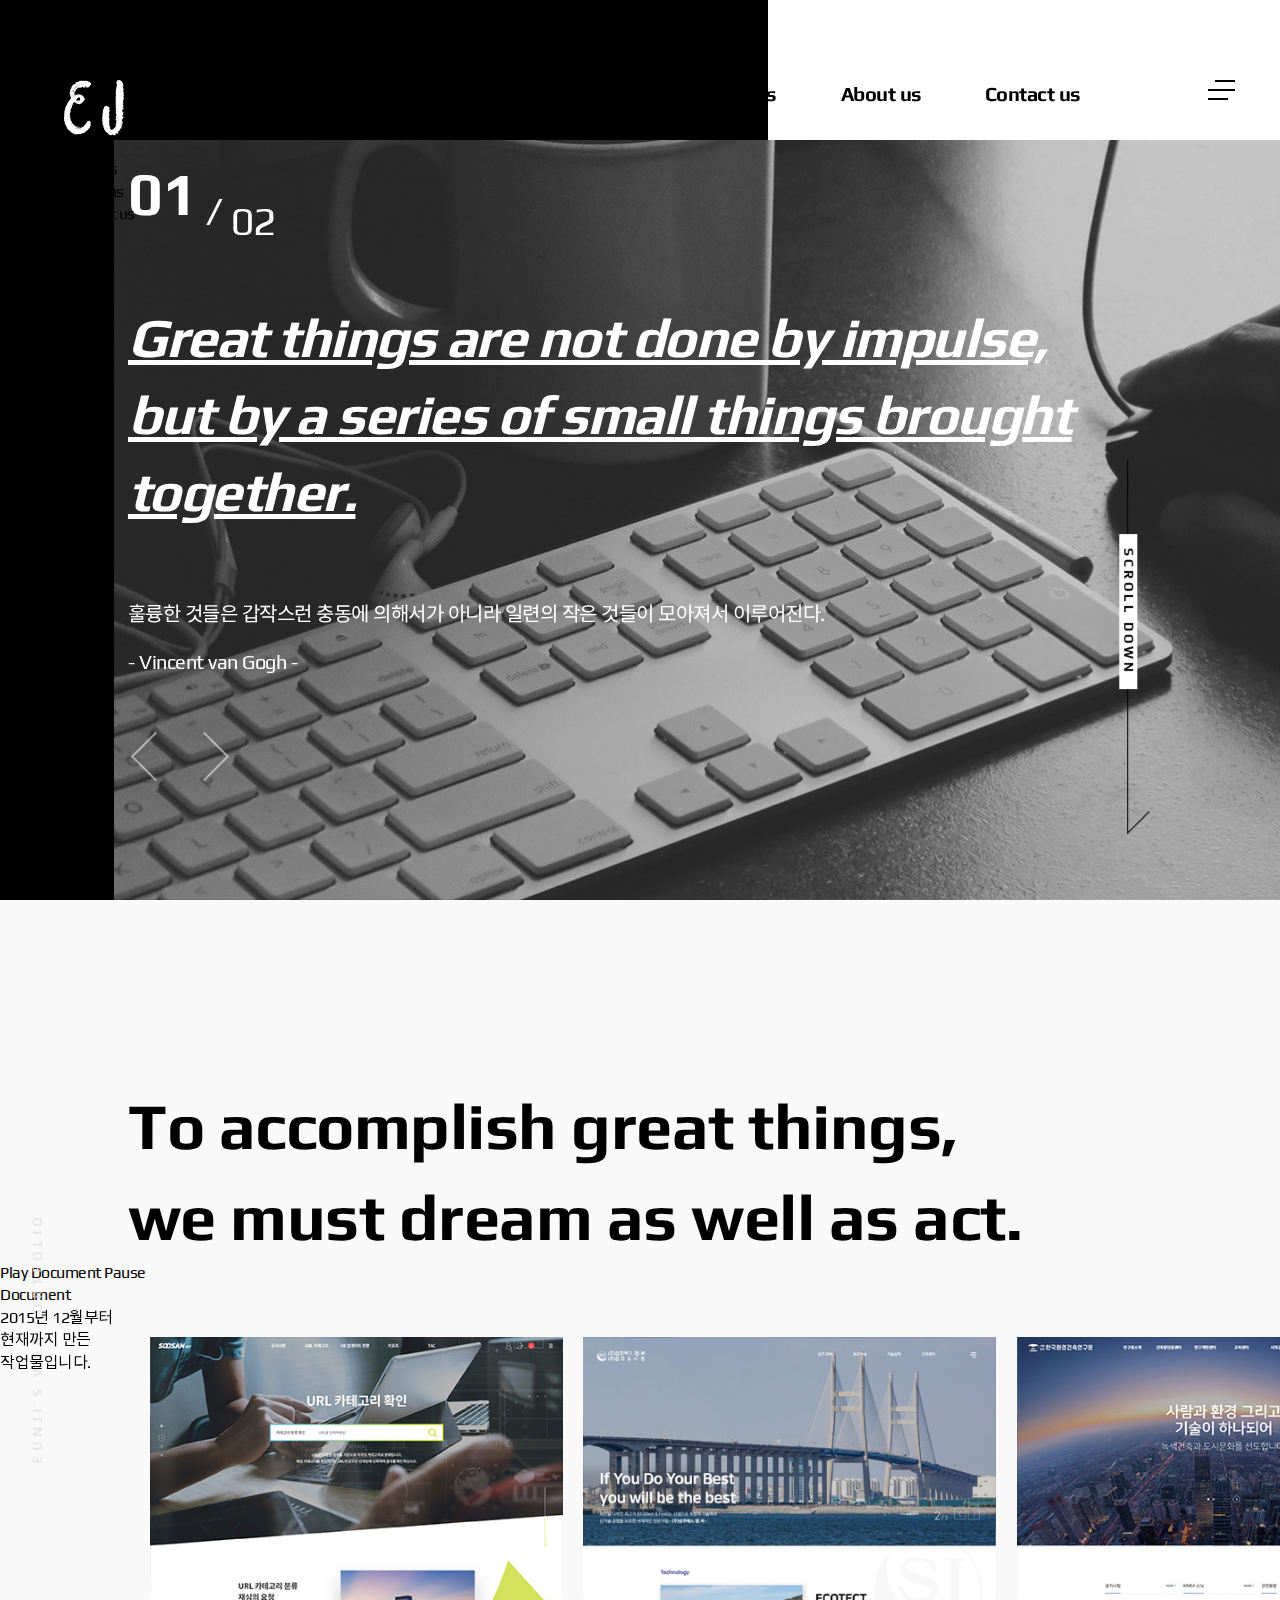
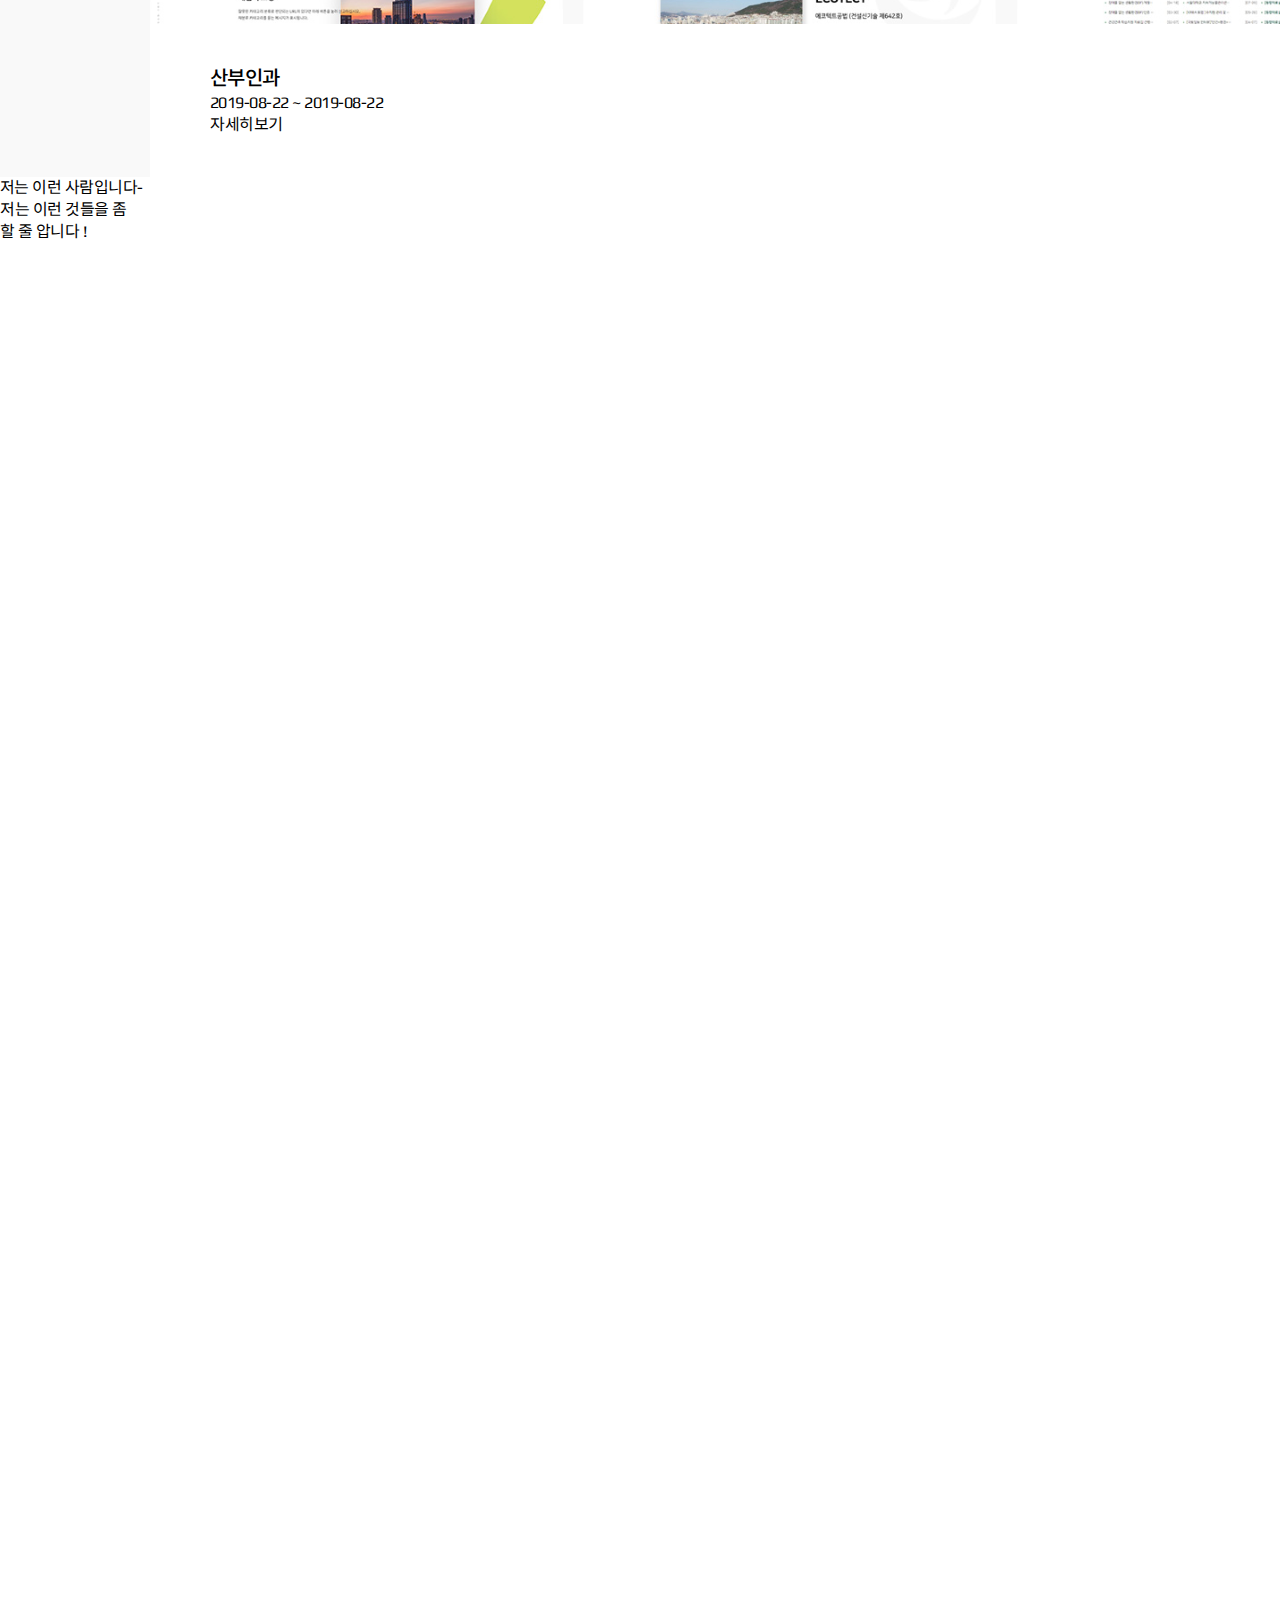
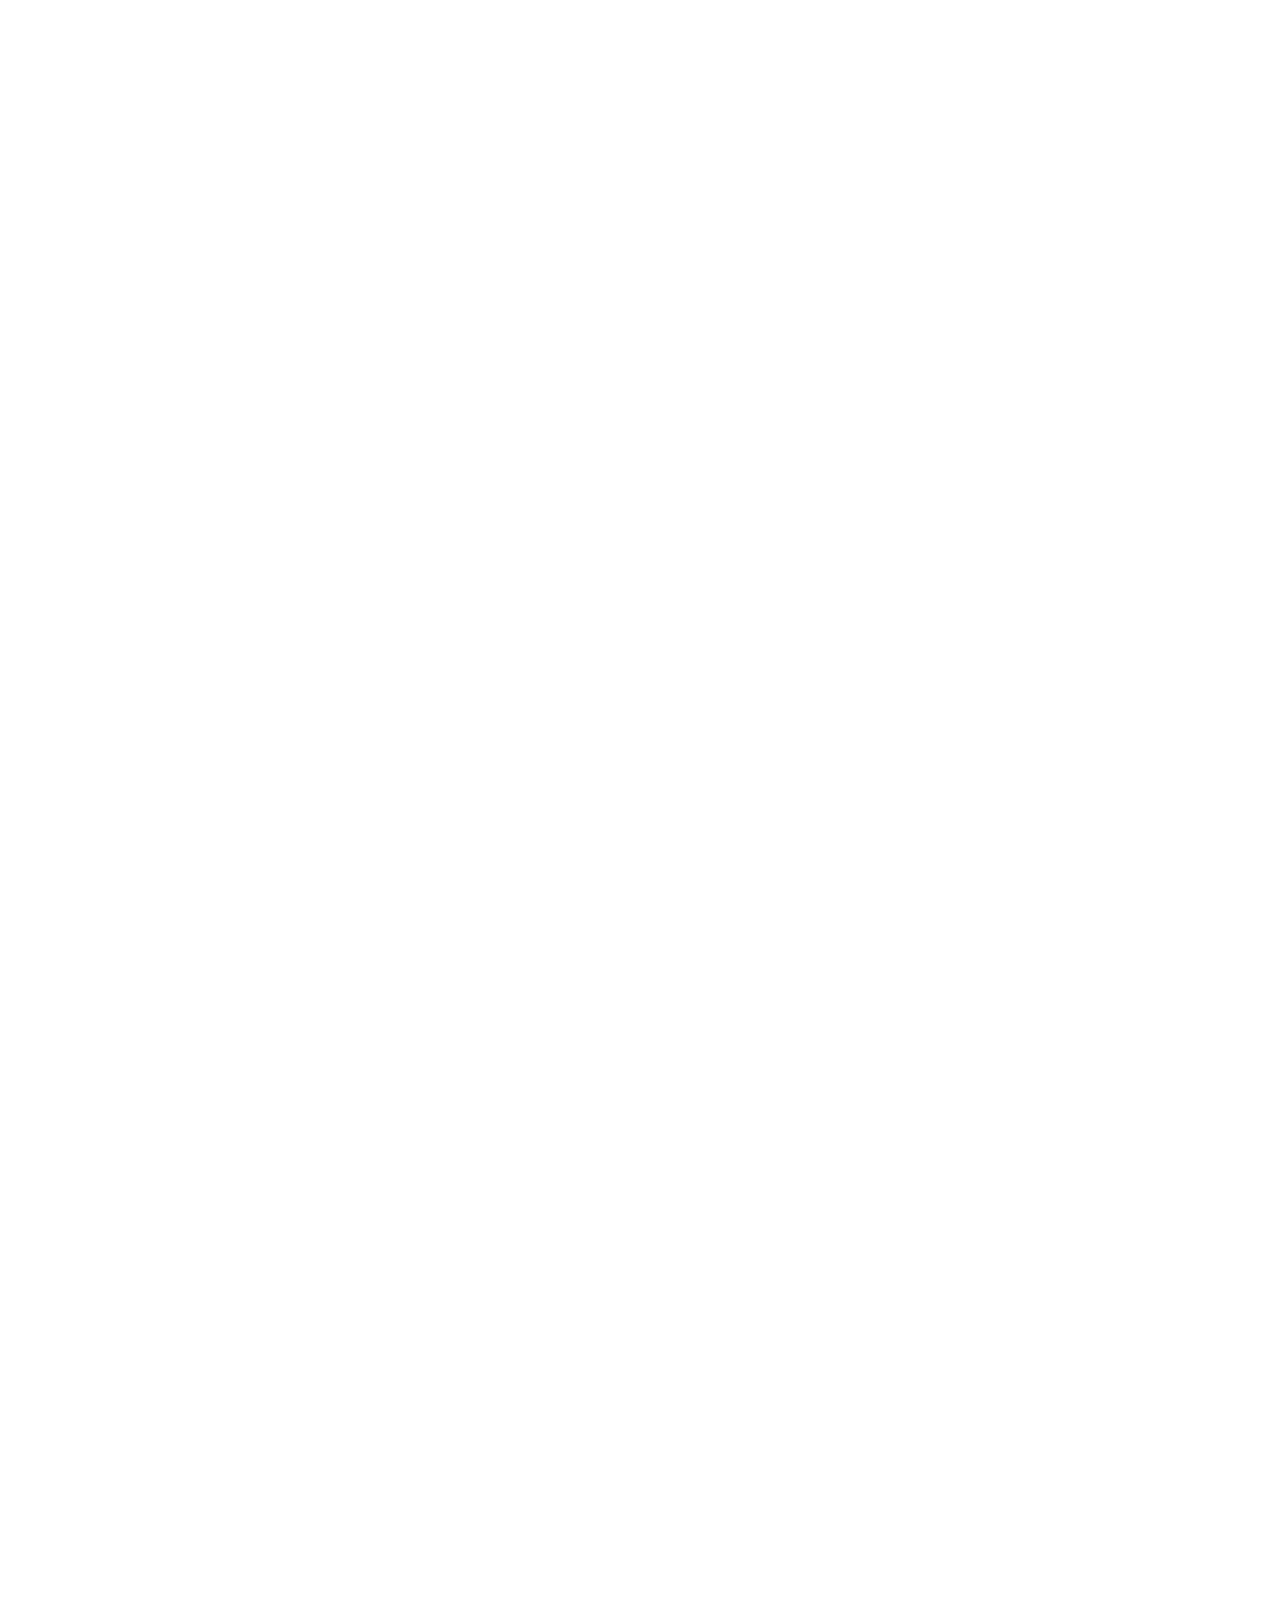
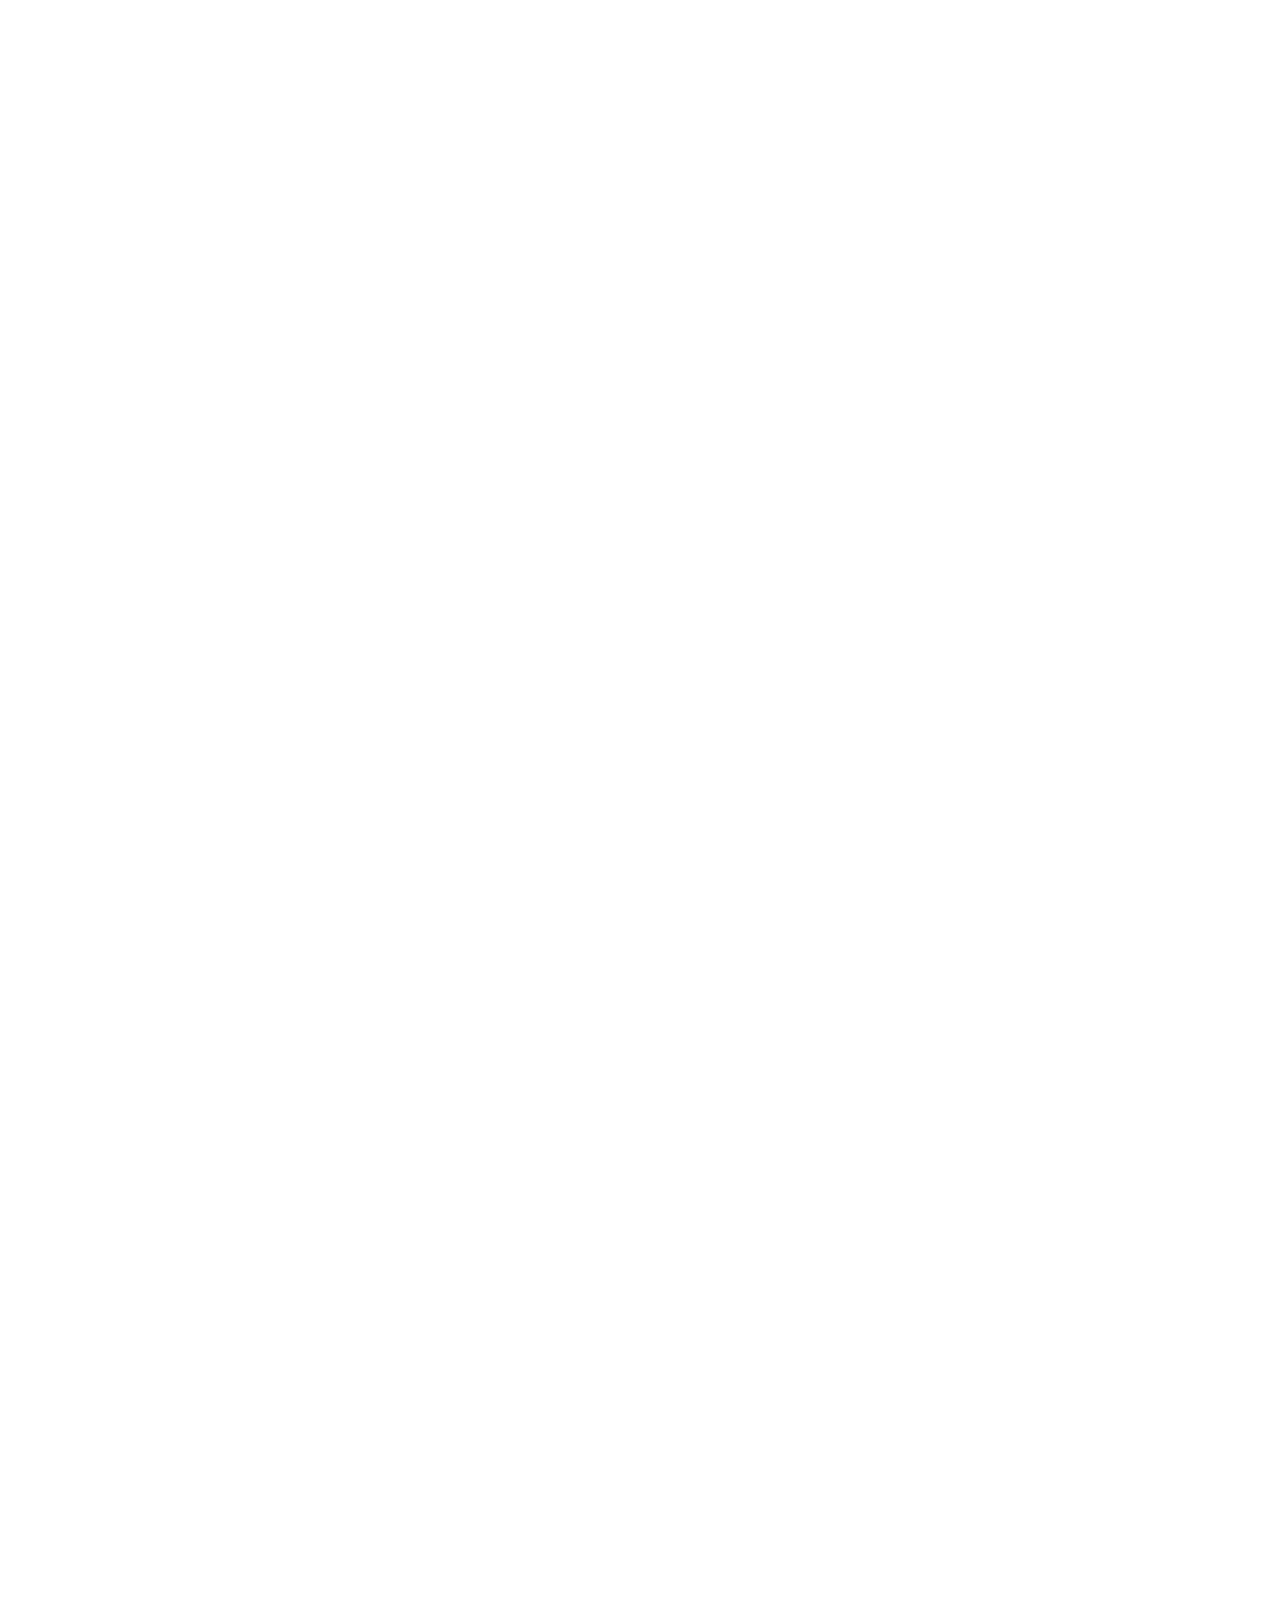
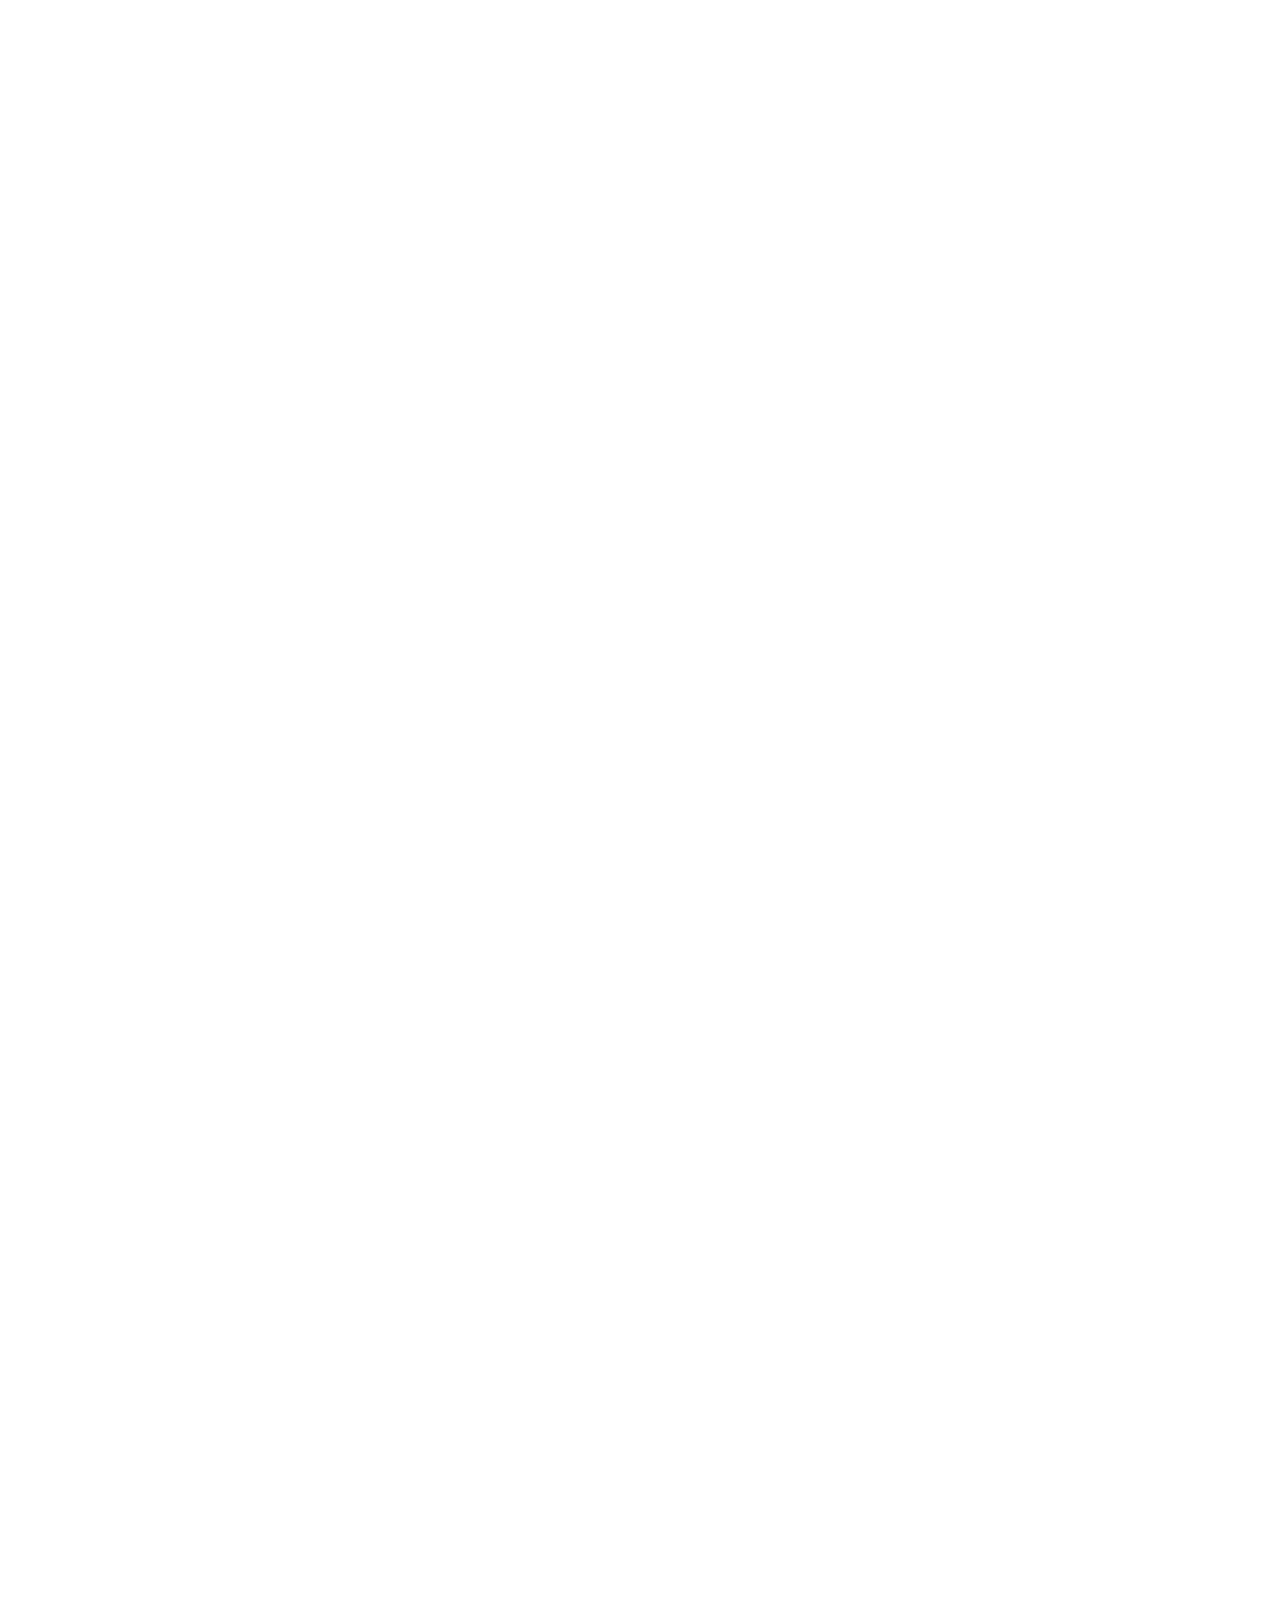
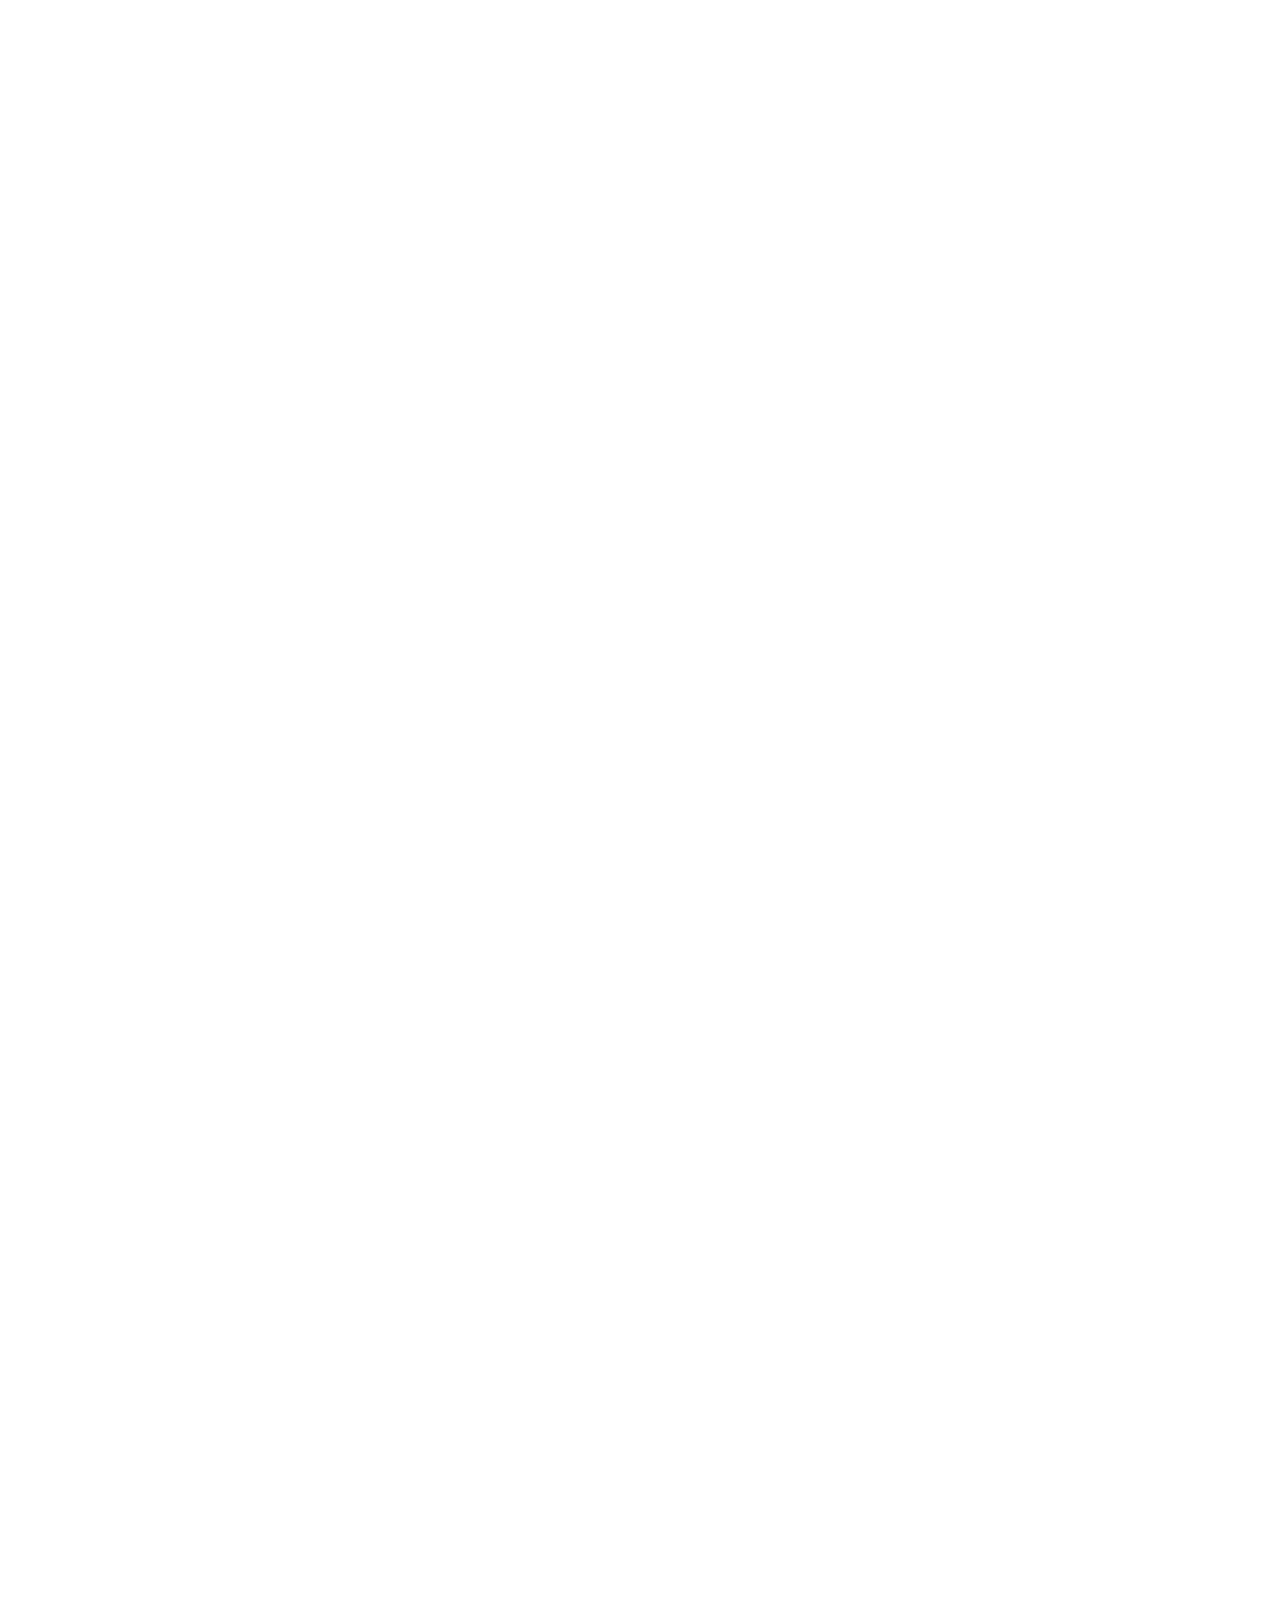
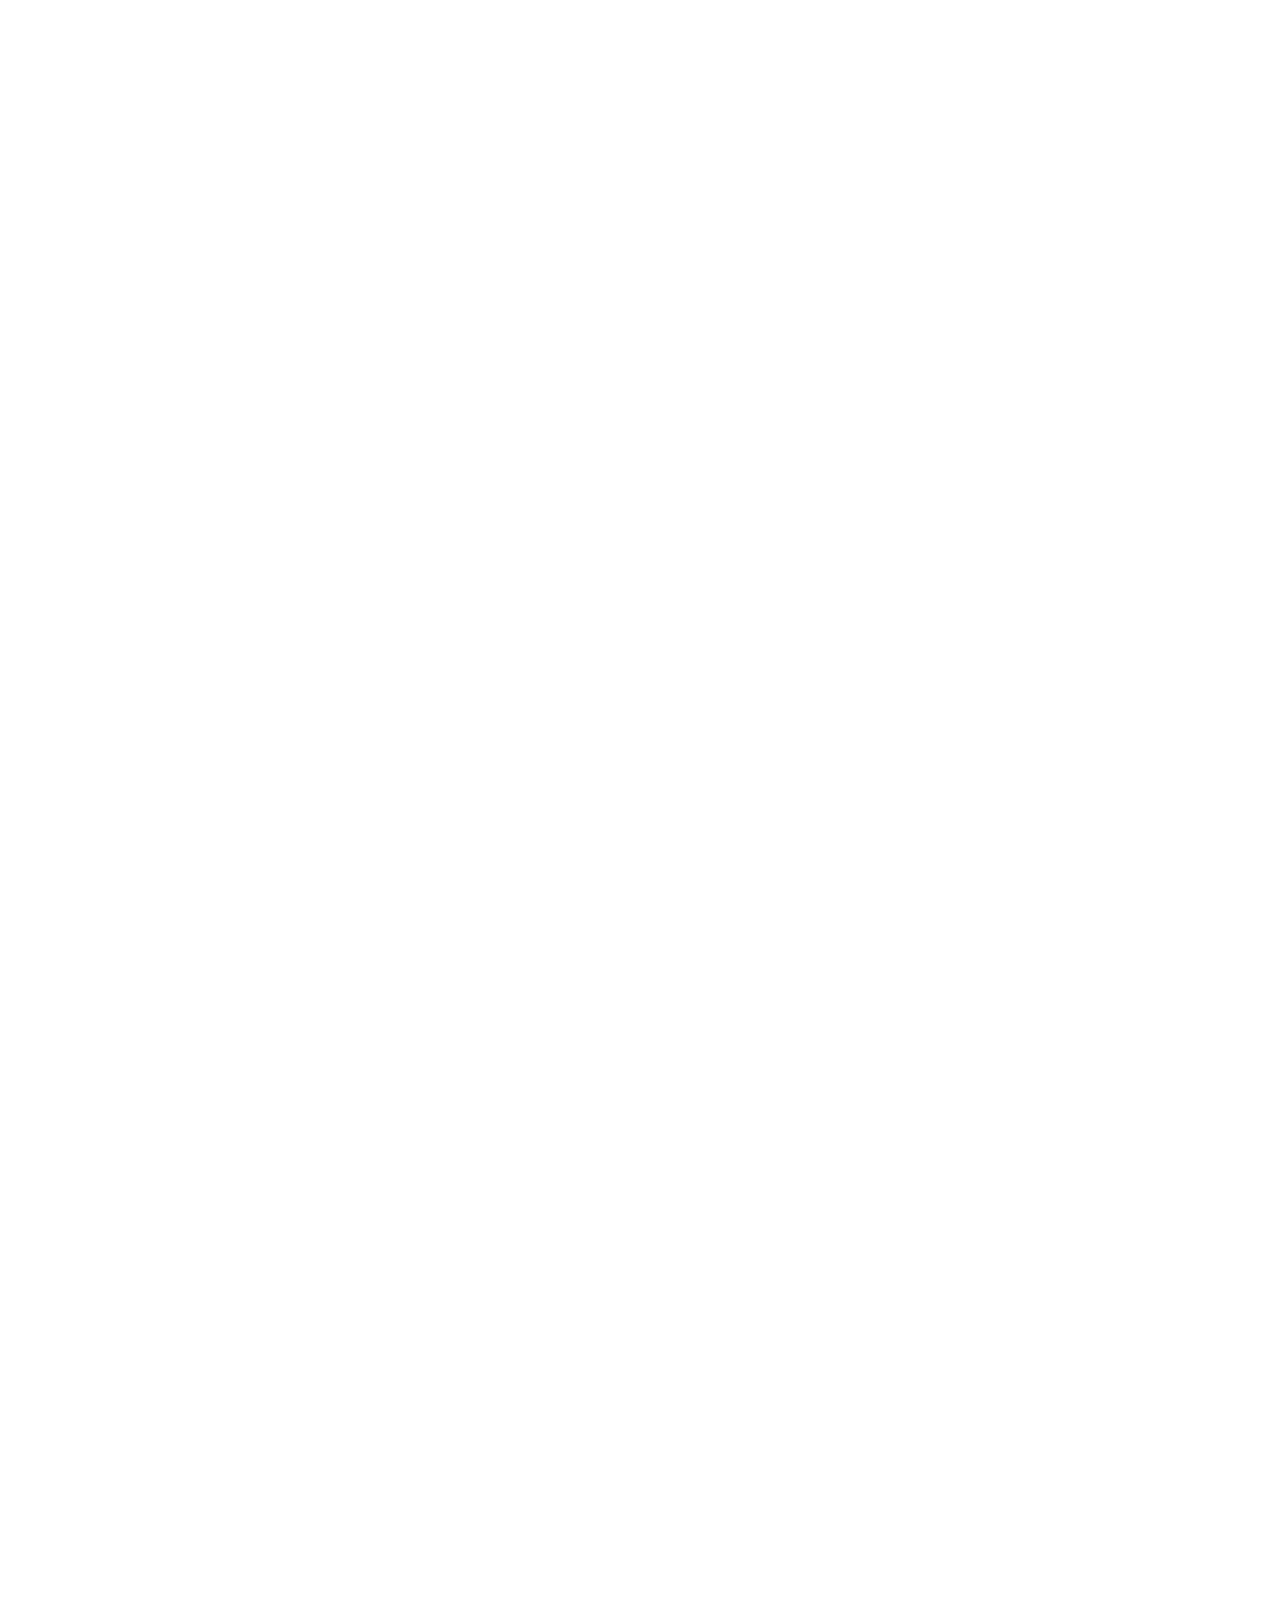
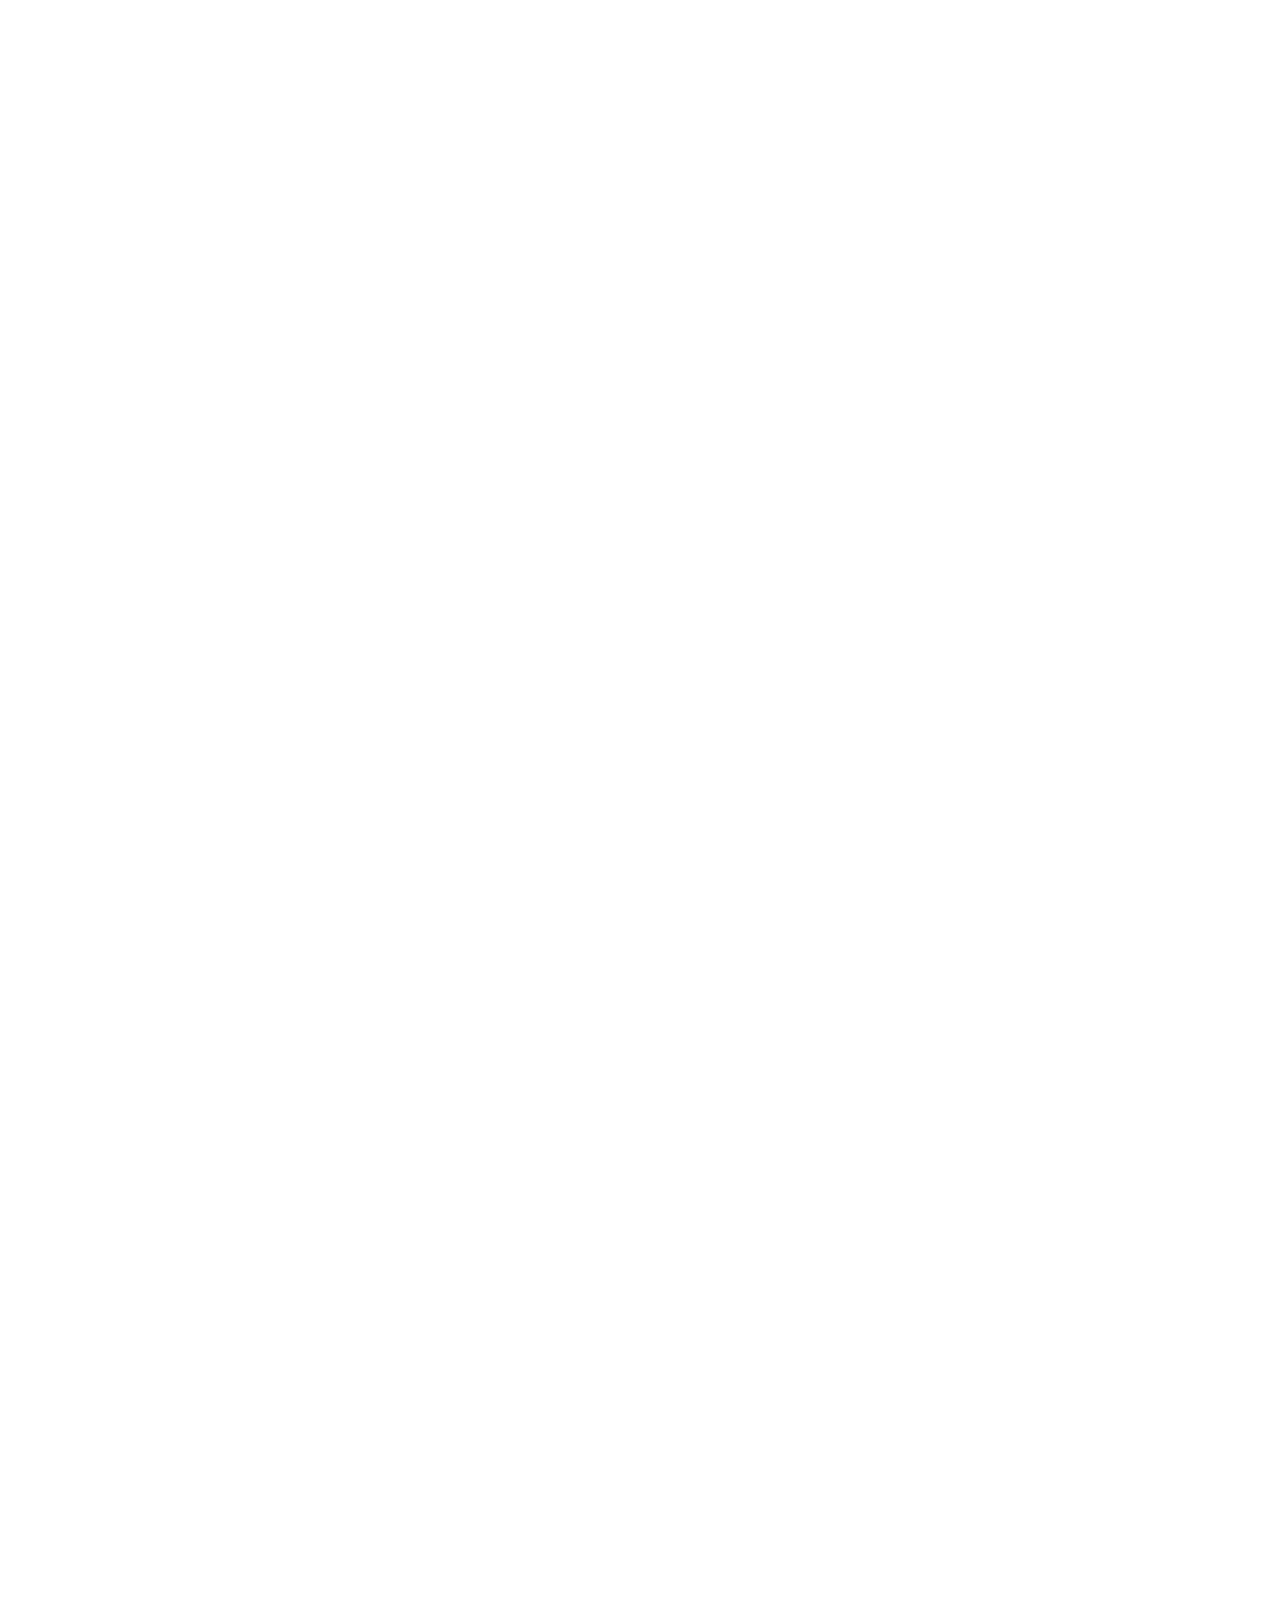
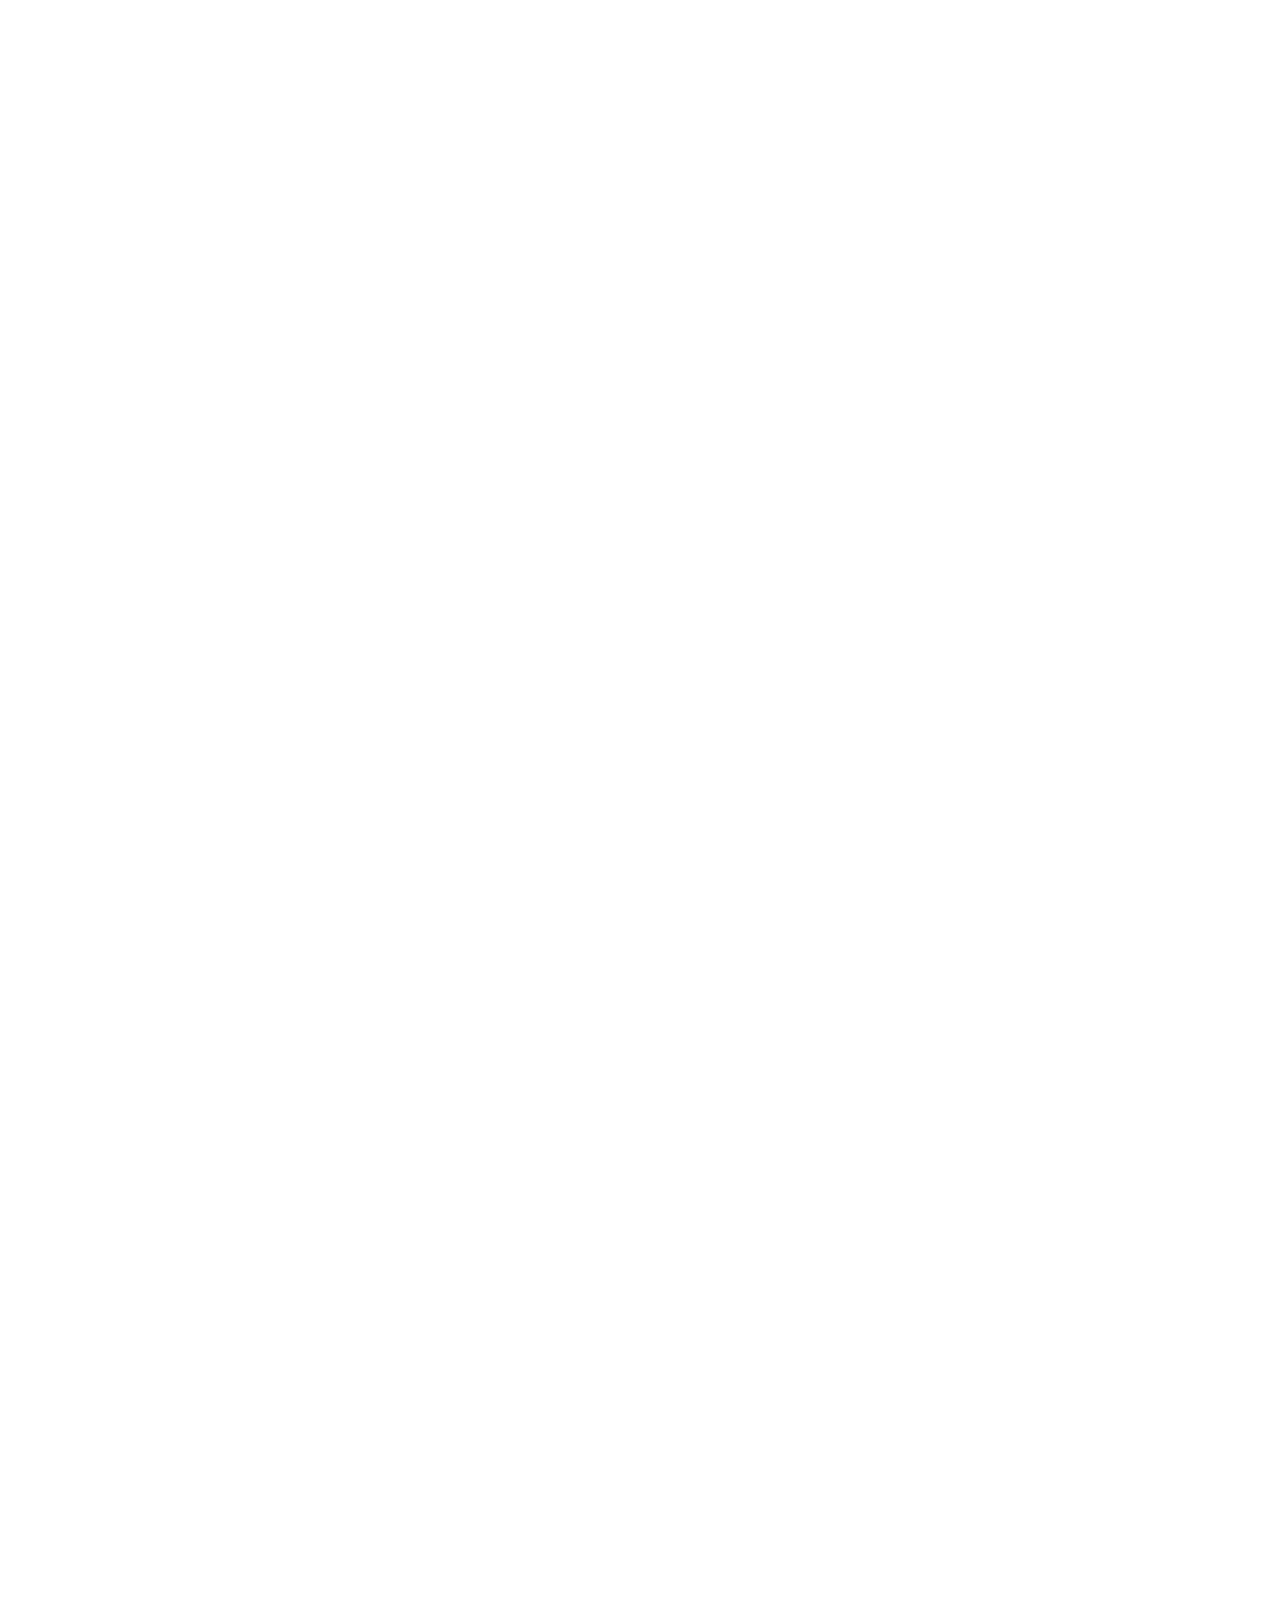
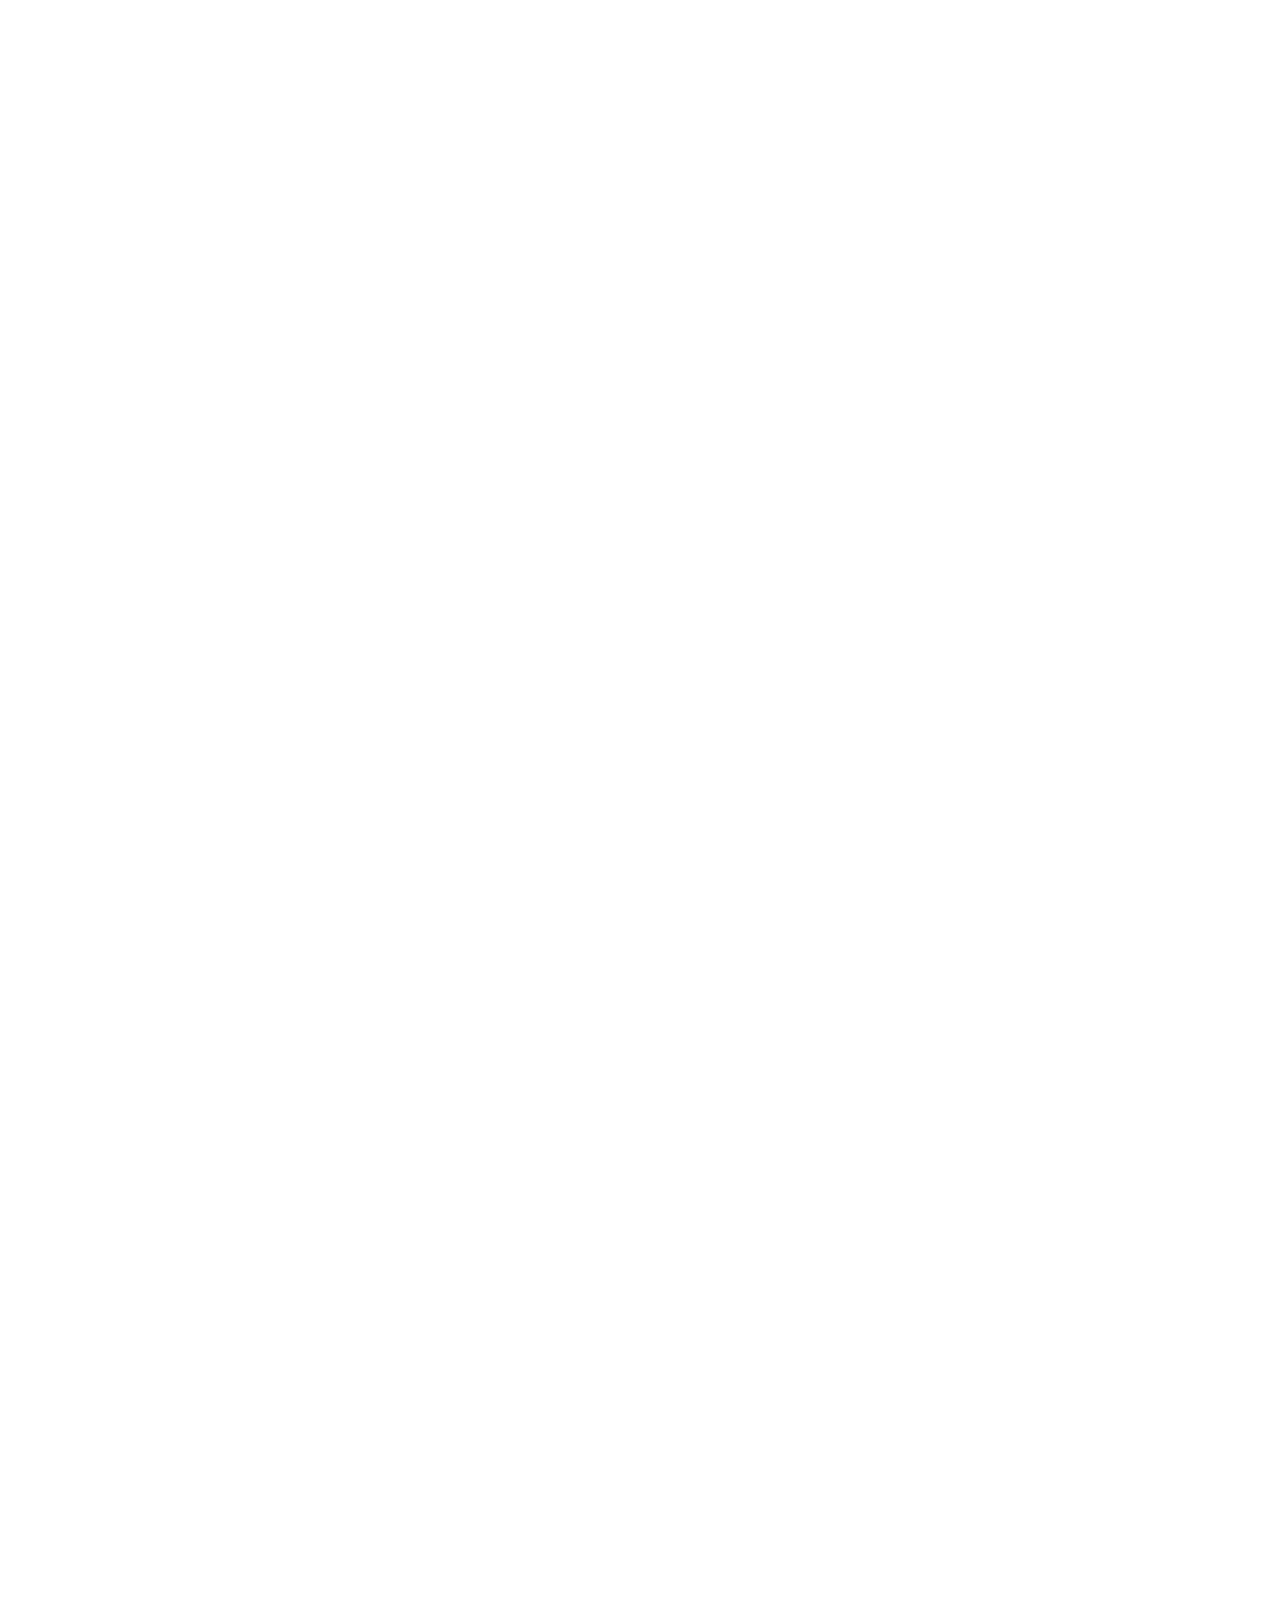
<file: index.html>
<!DOCTYPE html>
<html lang="ko">

<head>
<meta charset="utf-8">
<meta name="viewport" content="width=device-width, initial-scale=1.0">
<meta http-equiv="X-UA-Compatible" content="IE=edge"/>
<title>웹 퍼블리셔 이은지 포트폴리오</title>

<meta name="Description" content="">
<meta name="keywords" content="">

<meta property="og:title" content="웹 퍼블리셔 이은지 포트폴리오">
<meta property="og:description" content="">
<meta property="og:image" content="resources/img/ogimg.png">
<meta property="og:type" content="website">
<link rel="stylesheet" type="text/css" href="resources/css/animate.css">
<link rel="stylesheet" type="text/css" href="resources/css/swiper.min.css">
<link rel="stylesheet" type="text/css" href="resources/css/common.css?ver=200728">
<!--공통 스타일-->
<link rel="stylesheet" type="text/css" href="resources/css/layout.css?ver=200728">
<!--레이아웃 스타일-->
<link rel="stylesheet" type="text/css" href="resources/css/main.css?ver=200728">
<!--메인 스타일-->
<script src="resources/js/jquery/jquery.1.11.3.min.js"></script>
<!--jquery 필수-->
<script src="resources/js/jquery/jquery-ui-1.11.4.min.js"></script>
<!--jquery ui 필수-->
<script src="resources/js/jquery/slick.1.8.1.js"></script>
<script src="resources/js/jquery/slick-animation.min.js"></script>
<script src="resources/js/jquery/swiper.js"></script>
<script async="" src="resources/js/jquery/jquery.easing.min.js"></script>
<!--jquery 효과(속도)-->
<script defer="" src="resources/js/jquery/wow.min.js"></script>
<script defer="" src="resources/js/common.js?ver=200728"></script>
<!--제이쿼리 라이브러리 CDN-->
</head>

<body>

<div id="wrap">
    <header class="header" id="header">
        <!-- header s, commit - remove -->
        <!--
        <h1 class="logo"><a href="/">웹 퍼블리셔 이은지 포트폴리오</a></h1>
        <nav class="gnb">
            <ul>
                <li><a href="#home" class="page-scroll">Home</a></li>
                <li><a href="#none" class="page-scroll">Projects</a></li>
                <li><a href="#none" class="page-scroll">About us</a></li>
                <li><a href="#none" class="page-scroll">Contact us</a></li>
            </ul>
        </nav>
        <a href="#none" class="hammenu"><span class="txt">전체메뉴</span><i class="first"></i><i class="second"></i><i class="last"></i></a>
        <div class="mobile_menu">
            <nav class="gnb">
                <ul>
                    <li><a href="#none" class="page-scroll">Home</a></li>
                    <li><a href="#none" class="page-scroll">Projects</a></li>
                    <li><a href="#none" class="page-scroll">About us</a></li>
                    <li><a href="#none" class="page-scroll">Contact us</a></li>
                </ul>
            </nav>
        </div>
        -->
        <!-- header e -->

    </header>

    <div id="container">
        <!-- main visial s -->
        <div class="main_vis" id="home">
            <div class="left_bg"></div>
            <div class="swiper-container main_swiper">
                <div class="swiper-wrapper">
                    <div class="vis1 swiper-slide">
                        <div class="vis_bg"><div class="img" data-swiper-parallax-x="60%"></div></div>
                    </div>
                    <div class="vis2 swiper-slide">
                        <div class="vis_bg"><div class="img" data-swiper-parallax-x="60%"></div></div>
                    </div>
                </div>
            </div>
            <div class="vis_txt">
                <div class="swiper-pagination"></div><!-- slide btn -->
                <p class="tit">Great things are not done by impulse, <br>but by a series of small things brought together.</p>
                <p class="txt">훌륭한 것들은 갑작스런 충동에 의해서가 아니라 일련의 작은 것들이 모아져서 이루어진다.</p>
                <span class="name">- Vincent van Gogh -</span>
                
                <div class="slide_btn_box clear"> 
                    <button class="slide_btn swiper-button-prev">이전</button>
                    <button class="slide_btn swiper-button-next">다음</button>
                </div>
            </div>
            <p class="scrolldown"><span class="txt">SCROLL DOWN</span></p>
        </div>
        <!-- main visial e -->

        <div class="projects">
            <p class="wrap_tit">To accomplish great things, <br>we must dream as well as act. </p>
            <span class="left_tit">EUNJI’S WEB PORTFOLIO</span>
            <!-- project s -->
            <div class="projects_slider_wrap">
                <div class="swiper-container project_swiper">
                    <div class="swiper-wrapper">
                        <div class="slide1 swiper-slide">
                            <a href="#none" class="project_img"><img src="resources/img/main/project2.jpg" alt="수산 int"></a>
                        </div>
                        <div class="slide2 swiper-slide">
                            <a href="#none" class="project_img"><img src="resources/img/main/project4.jpg" alt="삼주 smc"></a>
                        </div>
                        <div class="slide3 swiper-slide">
                            <a href="#none" class="project_img"><img src="resources/img/main/project3.jpg" alt="환경건축연구원"></a>
                        </div>
                        <div class="slide4 swiper-slide">
                            <a href="#none" class="project_img"><img src="resources/img/main/project1.jpg" alt="지승"></a>
                        </div>
                    </div>
                </div>
                
                <div class="swiper-container project_thumbs">
                    <div class="swiper-wrapper">
                        <div class="slide1 swiper-slide">
                            <div class="thumbs_box">
                                <p class="tit">산부인과</p>
                                <p class="days">2019-08-22 ~ 2019-08-22</p>
                                <a href="#none" class="more_btn">자세히보기</a>
                            </div>
                        </div>
                        <div class="slide2 swiper-slide">
                            <div class="thumbs_box">
                                <p class="tit">산부인과2</p>
                                <p class="days">2019-08-22 ~ 2019-08-22</p>
                                <a href="#none" class="more_btn">자세히보기</a>
                            </div>
                        </div>
                        <div class="slide3 swiper-slide">
                            <div class="thumbs_box">
                                <p class="tit">산부인과3</p>
                                <p class="days">2019-08-22 ~ 2019-08-22</p>
                                <a href="#none" class="more_btn">자세히보기</a>
                            </div>
                        </div>
                        <div class="slide4 swiper-slide">
                            <div class="thumbs_box">
                                <p class="tit">산부인과4</p>
                                <p class="days">2019-08-22 ~ 2019-08-22</p>
                                <a href="#none" class="more_btn">자세히보기</a>
                            </div>
                        </div>
                    </div>
                </div>
            </div>
            <div class="slide_btn_box clear"> 
                <div class="play_box">
                    <a href="#none" class="swiper-button-pause">Play Document</a>
                    <a href="#none" class="swiper-button-play">Pause Document</a>
                    <p>2015년 12월부터 현재까지 만든 작업물입니다.</p>
                </div>
                <!-- <div class="swiper-pagination"></div> --><!-- slide btn -->
            </div>

            
            <!-- project e -->
        </div>
        <div class="aboutme1">
            <p class="wrap_tit">저는 이런 사람입니다-</p>
            <div class="cont">

            </div>
        </div>
        <div class="aboutme2">
            <p class="wrap_tit">저는 이런 것들을 좀 <span class="block">할 줄 압니다 <i>!</i></span></p>
            <div class="cont">

            </div>
        </div>
        <div class="contactus">

        </div>
    </div>
    
    <!-- footer s -->
    <footer class="footer">

    </footer>
    <!-- footer e -->
</div>
</body>
</html>
</file>
<file: resources/css/common.css>
@charset "utf-8";

@font-face { font-family: 'Noto Sans KR'; font-style: normal; font-weight: 100; src: url('../../resources/css/font/NotoSansKR-Light.eot');  src: local(※), url('../../resources/css/font/NotoSansKR-Light.eot#iefix') format('embedded-opentype'),  url('../../resources/css/font/NotoSansKR-Light.woff2') format('woff2'), url('../../resources/css/font/NotoSansKR-Light.woff') format('woff'), url('../../resources/css/font/NotoSansKR-Light.ttf') format('truetype'); }
@font-face { font-family: 'Noto Sans KR'; font-style: normal; font-weight: 300; src: url('../../resources/css/font/NotoSansKR-Regular.eot');  src: local(※), url('../../resources/css/font/NotoSansKR-Regular.eot#iefix') format('embedded-opentype'),  url('../../resources/css/font/NotoSansKR-Regular.woff2') format('woff2'), url('../../resources/css/font/NotoSansKR-Regular.woff') format('woff'), url('../../resources/css/font/NotoSansKR-Regular.ttf') format('truetype'); }
@font-face { font-family: 'Noto Sans KR'; font-style: normal; font-weight: 400; src: url('../../resources/css/font/NotoSansKR-Medium.eot');  src: local(※), url('../../resources/css/font/NotoSansKR-Medium.eot#iefix') format('embedded-opentype'),  url('../../resources/css/font/NotoSansKR-Medium.woff2') format('woff2'), url('../../resources/css/font/NotoSansKR-Medium.woff') format('woff'), url('../../resources/css/font/NotoSansKR-Medium.ttf') format('truetype'); }
@font-face { font-family: 'Noto Sans KR'; font-style: normal; font-weight: 600; src: url('../../resources/css/font/NotoSansKR-Bold.eot');  src: local(※), url('../../resources/css/font/NotoSansKR-Bold.eot#iefix') format('embedded-opentype'),  url('../../resources/css/font/NotoSansKR-Bold.woff2') format('woff2'), url('../../resources/css/font/NotoSansKR-Bold.woff') format('woff'), url('../../resources/css/font/NotoSansKR-Bold.ttf') format('truetype'); }
@font-face { font-family: 'Noto Sans KR'; font-style: normal; font-weight: 700; src: url('../../resources/css/font/NotoSansKR-Black.eot');  src: local(※), url('../../resources/css/font/NotoSansKR-Black.eot#iefix') format('embedded-opentype'),  url('../../resources/css/font/NotoSansKR-Black.woff2') format('woff2'), url('../../resources/css/font/NotoSansKR-Black.woff') format('woff'), url('../../resources/css/font/NotoSansKR-Black.ttf') format('truetype'); }

@font-face { font-family: 'play'; font-style: normal; font-weight: 300; src: url('../../resources/css/font/Play-Regular.eot');  src: local(※), url('../../resources/css/font/Play-Regular.eot#iefix') format('embedded-opentype'),  url('../../resources/css/font/Play-Regular.woff2') format('woff2'), url('../../resources/css/font/Play-Regular.woff') format('woff'), url('../../resources/css/font/Play-Regular.ttf') format('truetype'); }
@font-face { font-family: 'play'; font-style: normal; font-weight: 600; src: url('../../resources/css/font/Play-Bold.eot');  src: local(※), url('../../resources/css/font/Play-Bold.eot#iefix') format('embedded-opentype'),  url('../../resources/css/font/Play-Bold.woff2') format('woff2'), url('../../resources/css/font/Play-Bold.woff') format('woff'), url('../../resources/css/font/Play-Bold.ttf') format('truetype'); }


@font-face { font-family: 'Montserrat'; font-style: normal; font-weight: 100; src: url('../../resources/css/font/Montserrat-Light.ttf');  src: local(※), url('../../resources/css/font/Montserrat-Light.eot#iefix') format('embedded-opentype'), url('../../resources/css/font/Montserrat-Light.ttf') format('truetype'); }
@font-face { font-family: 'Montserrat'; font-style: normal; font-weight: 300; src: url('../../resources/css/font/Montserrat-Regular.ttf');  src: local(※), url('../../resources/css/font/Montserrat-Regular.eot#iefix') format('embedded-opentype'), url('../../resources/css/font/Montserrat-Regular.ttf') format('truetype'); }
@font-face { font-family: 'Montserrat'; font-style: normal; font-weight: 500; src: url('../../resources/css/font/Montserrat-Medium.ttf');  src: local(※), url('../../resources/css/font/Montserrat-Medium.eot#iefix') format('embedded-opentype'), url('../../resources/css/font/Montserrat-Medium.ttf') format('truetype'); }
@font-face { font-family: 'Montserrat'; font-style: normal; font-weight: 600; src: url('../../resources/css/font/Montserrat-Bold.ttf');  src: local(※), url('../../resources/css/font/Montserrat-Bold.eot#iefix') format('embedded-opentype'), url('../../resources/css/font/Montserrat-Bold.ttf') format('truetype'); }
@font-face { font-family: 'Montserrat'; font-style: normal; font-weight: 800; src: url('../../resources/css/font/Montserrat-ExtraBold.ttf');  src: local(※), url('../../resources/css/font/Montserrat-ExtraBold.ttf#iefix') format('embedded-opentype'), url('../../resources/css/font/Montserrat-ExtraBold.ttf') format('truetype'); }
@font-face { font-family: 'Montserrat'; font-style: normal; src: url('../../resources/css/font/Montserrat-Regular.ttf')}


    html, body, div, span, applet, object, iframe, h1, h2, h3, h4, h5, h6, p, blockquote, pre, a, abbr, acronym, address, big, cite, code, del, dfn, em, img, ins, kbd, q, s, samp, small, strike, strong, sub, sup, tt, var, b, u, i, center, dl, dt, dd, ol, ul, li, fieldset, form, label, legend, table, caption, tbody, tfoot, thead, tr, td, article, aside, canvas, details, embed, figure, figcaption, footer, header, hgroup, menu, nav, output, ruby, section, summary, time, mark, audio, video { margin: 0; padding: 0; border: 0; font-size: 100%; font: inherit; vertical-align: baseline; }
 body {font-family:'play', 'Noto Sans KR'; letter-spacing:-.5px; box-sizing:border-box; color:#000; font-size:16px; font-weight:300}
  select, input, textarea, button{ font-family: 'Noto Sans KR'; font-size:inherit; vertical-align:middle;}
 input[type="submit"], input[type="reset"] { cursor: pointer; border:none; -webkit-appearance: none;
  -webkit-border-radius: 0;}

 textarea {width:100%;  min-height:300px; padding:5px; border:1px solid #d2d2d2; box-sizing: border-box;} /* 190520 */

 p, li, span, input, a { transform: skew(-0.03deg); line-height:140%;}
 .skew {transform: skew(-0.03deg); display: inline-block;}
 img{vertical-align:top}
 table { border-collapse: collapse; border-spacing: 0; table-layout: fixed;}
 ul, ol{list-style: none}
 a {color: #000; text-decoration: none;}
 address{font-style:normal}
 caption{text-indent:-9999px; height:0}
  article, aside, details, figcaption, figure, footer, header, hgroup, menu, nav, section { display: block; }
 legend{ display:none}
 p { word-break: keep-all;}
 h3, h4 { word-break: keep-all;}

#accessibility{ position: absolute; margin: 0 auto; width: 100%; list-style: none; font-size: 1.15em; top: -10.5em; left: 0; z-index: 99999999999;}
#accessibility a:focus, #accessibility a:active { position: absolute; padding-top: 0.5em; width: 100%; height: 2em; top: 10.5em;left:0; z-index: 99999999999; text-align: center;color:#fff; background: #333; overflow: visible; clip: unset;}
#accessibility a.on{background-color:#666;}
#accessibility a{}
.fw3{ font-weight:300;}
.fw4{ font-weight:400;}
.fw5{ font-weight:500;}
.fw6{ font-weight:600;}
.fw7{ font-weight:700;}
.fw9{ font-weight:900;}
.bold { font-weight:600;}
.black { font-weight:800;}
.c_blue {color:#005383 !important;}
.c_333 {color:#333 !important;}
.c_fff {color:#fff !important;}
.c_red {color:#cc2634;}
.c_green {color: #017601;}
.bg_gr {background:#00af43;}
.bg_darkgr {background:#016452;}
.underline { text-decoration:underline;}
.readonly, input[readonly="readonly"] { background:#f1f1f1;}

 .hidden{display:none}
 .clear:after{display:block; content:""; clear:both; height:0}
 .group:after{display:block; content:""; clear:both; height:0}
 .bor0 { border:none !important;}
 .borBn{border-bottom: none !important;}
 .borTn{border-top: none !important;}
 .borLn{border-left: none !important;}
 .borRn{border-right: none !important;}
 .borT {border-top:1px solid #ddd !important;}
 .borB {border-bottom:1px solid #ddd !important;}
 .borL {border-left:1px solid #ddd !important;}
 .borR {border-right:1px solid #ddd !important;}
 .bg0 { background:none !important;}
 .font_b{font-weight:500;}
 .fl{float:left;}
 .fr{float:right;}
 .align_center {text-align:center !important;}
 .align_left {text-align:left !important;}
 .align_right {text-align:right !important;}
 .mal0 {margin-left:0 !important;}
 .mal5 {margin-left:5px !important;}
 .mal10 {margin-left:10px !important;}
 .mal15 {margin-left:15px !important;}
 .mal20 {margin-left:20px !important;}
 .mal25 {margin-left:25px !important;}
 .mal30 {margin-left:30px !important;}
 .mal35 {margin-left:35px !important;}
 .mal40 {margin-left:40px !important;}
 .mal45 {margin-left:45px !important;}
 .mal50 {margin-left:50px !important;}
 .mal55 {margin-left:55px !important;}
 .mal60 {margin-left:60px !important;}
 .mal65 {margin-left:65px !important;}
 .mal70 {margin-left:70px !important;}
 .mal75 {margin-left:75px !important;}
 .mal80 {margin-left:80px !important;}
 .mal85 {margin-left:85px !important;}
 .mal90 {margin-left:90px !important;}
 .mal95 {margin-left:95px !important;}
 .mal100 {margin-left:100px !important;}
 .mal120 {margin-left:120px !important;}
 .mal130 {margin-left:130px !important;}
 .mal140 {margin-left:140px !important;}
 .mal150 {margin-left:150px !important;}
 .mal-5 {margin-left:-5px !important;}
 .mal-10 {margin-left:-10px !important;}
 .mal-15 {margin-left:-15px !important;}
 .mal-20 {margin-left:-20px !important;}
 .mal-25 {margin-left:-25px !important;}
 .mal-30 {margin-left:-30px !important;}
 .mal-35 {margin-left:-35px !important;}
 .mal-40 {margin-left:-40px !important;}
 .mal-45 {margin-left:-45px !important;}
 .mal-50 {margin-left:-50px !important;}
 .mar0 {margin-right:0 !important;}
 .mar5 {margin-right:5px !important;}
 .mar10 {margin-right:10px !important;}
 .mar15 {margin-right:15px !important;}
 .mar20 {margin-right:20px !important;}
 .mar25 {margin-right:25px !important;}
 .mar30 {margin-right:30px !important;}
 .mar35 {margin-right:35px !important;}
 .mar40 {margin-right:40px !important;}
 .mar45 {margin-right:45px !important;}
 .mar50 {margin-right:50px !important;}
 .mar55 {margin-right:55px !important;}
 .mar60 {margin-right:60px !important;}
 .mar65 {margin-right:65px !important;}
 .mar70 {margin-right:70px !important;}
 .mar75 {margin-right:75px !important;}
 .mar80 {margin-right:80px !important;}
 .mar85 {margin-right:85px !important;}
 .mar90 {margin-right:90px !important;}
 .mar95 {margin-right:95px !important;}
 .mar100 {margin-right:100px !important;}
 .mar120 {margin-right:120px !important;}
 .mar130 {margin-right:130px !important;}
 .mar140 {margin-right:140px !important;}
 .mar150 {margin-right:150px !important;}
 .mab0 {margin-bottom:0 !important;}
 .mab5 {margin-bottom:5px !important;}
 .mab10 {margin-bottom:10px !important;}
 .mab15 {margin-bottom:15px !important;}
 .mab20 {margin-bottom:20px !important;}
 .mab25 {margin-bottom:25px !important;}
 .mab30 {margin-bottom:30px !important;}
 .mab35 {margin-bottom:35px !important;}
 .mab40 {margin-bottom:40px !important;}
 .mab45 {margin-bottom:45px !important;}
 .mab50 {margin-bottom:50px !important;}
 .mab55 {margin-bottom:55px !important;}
 .mab60 {margin-bottom:60px !important;}
 .mab65 {margin-bottom:65px !important;}
 .mab70 {margin-bottom:70px !important;}
 .mab75 {margin-bottom:75px !important;}
 .mab80 {margin-bottom:80px !important;}
 .mab85 {margin-bottom:85px !important;}
 .mab90 {margin-bottom:90px !important;}
 .mab95 {margin-bottom:95px !important;}
.mab150 {margin-bottom: 150px !important;}
 .ma0 {margin:0 !important;}
 .ma5 {margin:5px !important;}
 .ma10 {margin:10px !important;}
 .ma15 {margin:15px !important;}
 .ma20 {margin:20px !important;}
 .ma25 {margin:25px !important;}
 .ma30 {margin:30px !important;}
 .ma35 {margin:35px !important;}
 .ma40 {margin:40px !important;}
 .ma45 {margin:45px !important;}
 .ma50 {margin:50px !important;}
 .mat0 {margin-top:0 !important;}
 .mat3 {margin-top:3px !important;}
 .mat5 {margin-top:5px !important;}
 .mat10 {margin-top:10px !important;}
 .mat12 {margin-top:12px !important;}
 .mat15 {margin-top:15px !important;}
 .mat20 {margin-top:20px !important;}
 .mat25 {margin-top:25px !important;}
 .mat30 {margin-top:30px !important;}
 .mat35 {margin-top:35px !important;}
 .mat40 {margin-top:40px !important;}
 .mat45 {margin-top:45px !important;}
 .mat50 {margin-top:50px !important;}
 .mat55 {margin-top:55px !important;}
 .mat60 {margin-top:60px !important;}
 .mat65 {margin-top:65px !important;}
 .mat70 {margin-top:70px !important;}
 .mat75 {margin-top:75px !important;}
 .mat80 {margin-top:80px !important;}
 .mat85 {margin-top:85px !important;}
 .mat90 {margin-top:90px !important;}
 .mat95 {margin-top:95px !important;}
 .mat100 {margin-top:100px !important;}
 .mat110 {margin-top:110px !important;}
 .mat120 {margin-top:120px !important;}
 .mat130 {margin-top:130px !important;}
 .mat140 {margin-top:140px !important;}
 .mat150 {margin-top:150px !important;}
 .mat200 {margin-top:200px !important;}
 .mat-5 {margin-top:-5px !important;}
 .mat-10 {margin-top:-10px !important;}
 .mat-15 {margin-top:-15px !important;}
 .mat-20 {margin-top:-20px !important;}
 .mat-25 {margin-top:-25px !important;}
 .mat-30 {margin-top:-30px !important;}
 .mat-35 {margin-top:-35px !important;}
 .mat-40 {margin-top:-40px !important;}
 .mat-45 {margin-top:-45px !important;}
 .mat-50 {margin-top:-50px !important;}
 .pal0 {padding-left:0px !important;}
 .pal5 {padding-left:5px !important;}
 .pal10 {padding-left:10px !important;}
 .pal15 {padding-left:15px !important;}
 .pal20 {padding-left:20px !important;}
 .pal25 {padding-left:25px !important;}
 .pal30 {padding-left:30px !important;}
 .pal35 {padding-left:35px !important;}
 .pal40 {padding-left:40px !important;}
 .pal45 {padding-left:45px !important;}
 .pal50 {padding-left:50px !important;}
 .pal55 {padding-left:55px !important;}
 .pal60 {padding-left:60px !important;}
 .pal65 {padding-left:65px !important;}
 .pal70 {padding-left:70px !important;}
 .pal75 {padding-left:75px !important;}
 .pal80 {padding-left:80px !important;}
 .pal85 {padding-left:85px !important;}
 .pal90 {padding-left:90px !important;}
 .par0 {padding-right:0 !important;}
 .par5 {padding-right:5px !important;}
 .par10 {padding-right:10px !important;}
 .par15 {padding-right:15px !important;}
 .par20 {padding-right:20px !important;}
 .par25 {padding-right:25px !important;}
 .par30 {padding-right:30px !important;}
 .par35 {padding-right:35px !important;}
 .par40 {padding-right:40px !important;}
 .pat0 {padding-top:0px !important;}
 .pat5 {padding-top:5px !important;}
 .pat10 {padding-top:10px !important;}
 .pat15 {padding-top:15px !important;}
 .pat20 {padding-top:20px !important;}
 .pat25 {padding-top:25px !important;}
 .pat30 {padding-top:30px !important;}
 .pat35 {padding-top:35px !important;}
 .pat40 {padding-top:40px !important;}
 .pat45 {padding-top:45px !important;}
 .pat50 {padding-top:50px !important;}
 .pat60 {padding-top:60px !important;}
 .pat70 {padding-top:70px !important;}
 .pat80 {padding-top:80px !important;}
 .pat90 {padding-top:90px !important;}
 .pab0 {padding-bottom:0 !important;}
 .pab5 {padding-bottom:5px !important;}
 .pab10 {padding-bottom:10px !important;}
 .pab15 {padding-bottom:15px !important;}
 .pab20 {padding-bottom:20px !important;}
 .pab25 {padding-bottom:25px !important;}
 .pab30 {padding-bottom:30px !important;}
 .pab35 {padding-bottom:35px !important;}
 .pab40 {padding-bottom:40px !important;}
 .pab50 {padding-bottom:50px !important;}
 .pa0{padding:0 !important;}
 .pa5{padding:5px !important;}
 .pa10{padding:10px !important;}
 .pa15{padding:15px !important;}
 .pa20{padding:20px !important;}
 .pa25{padding:25px !important;}
 .pa30{padding:30px !important;}
 .pa35{padding:35px !important;}
 .pa40{padding:40px !important;}
 .pa45{padding:45px !important;}
 .pa50{padding:50px !important;}
  .siz12 { font-size:12px;}
 .siz13 { font-size:13px;}
 .siz14 { font-size:14px;}
 .siz15 { font-size:15px;}
 .siz16 { font-size:16px;}
 .siz17 { font-size:17px;}
 .siz18 { font-size:18px;}
 .siz19 { font-size:19px;}
 .siz20 { font-size:20px;}
 .siz21 { font-size:21px;}
 .siz22 { font-size:22px;}
 .siz23 { font-size:23px;}
 .siz24 { font-size:24px;}
 .siz25 { font-size:25px;}
 .siz26 { font-size:26px;}
 .siz27 { font-size:27px;}
 .siz28 { font-size:28px;}
 .siz29 { font-size:29px;}
 .siz30 { font-size:30px;}
 .siz31 { font-size:31px;}
 .siz32 { font-size:32px;}
 .siz33 { font-size:33px;}
 .siz34 { font-size:34px;}
 .siz35 { font-size:35px;}
 .siz45 { font-size:45px;}
  #content.big_font { font-size:17px;}
 .big_font h3 { font-size:26px; line-height:27px; }
 .big_font h4 { font-size: 22px; line-height:23px; }
 .big_font h5 { font-size: 20px;}
 .big_font .siz12 { font-size:14px;}
 .big_font .siz13 { font-size:15px;}
 .big_font .siz14 { font-size:16px;}
 .big_font .siz15 { font-size:17px;}
 .big_font .siz16 { font-size:18px;}
 .big_font .siz17 { font-size:19px;}
 .big_font .siz18 { font-size:20px;}
 .big_font .siz19 { font-size:21px;}
 .big_font .siz20 { font-size:22px;}
 .big_font .siz21 { font-size:23px;}
 .big_font .siz22 { font-size:24px;}
 .big_font .siz23 { font-size:25px;}
 .big_font .siz24 { font-size:26px;}
 .big_font .siz25 { font-size:27px;}
 .big_font .siz26 { font-size:28px;}
 .big_font .siz27 { font-size:29px;}
 .big_font .siz28 { font-size:30px;}
 .big_font .siz29 { font-size:31px;}
 .big_font .siz30 { font-size:32px;}
 .big_font .siz31 { font-size:33px;}
 .big_font .siz32 { font-size:34px;}
 .big_font .siz33 { font-size:35px;}
 .big_font .siz34 { font-size:36px;}
 .big_font .siz35 { font-size:37px;}

 table th.th_5 { width:5%;}
 table th.th_10 { width:10%;}
 table th.th_15 { width:15%;}
 table th.th_18 { width:18%;}
 table th.th_20 { width:20%;}
 table th.th_25 { width:25%;}
 table th.th_28 { width:28%;}
 table th.th_30 { width:30%;}
 table th.th_35 { width:35%;}
 table th.th_36 { width:36%;}
 table th.th_40 { width:40%;}
 table th.th_45 { width:45%;}
 table th.th_50 { width:50%;}
 table th.th_55 { width:55%;}
 table th.th_60 { width:60%;}
 table th.th_64 { width:64%;}
 table th.th_65 { width:65%;}
 table th.th_70 { width:70%;}
 table th.th_75 { width:75%;}
 table th.th_80 { width:80%;}
 table td.td_5 { width:5%;}
 table td.td_10 { width:10%;}
 table td.td_15 { width:15%;}
 table td.td_20 { width:20%;}
 table td.td_25 { width:25%;}
 table td.td_30 { width:30%;}
 table td.td_35 { width:35%;}
 table td.td_40 { width:40%;}
 table td.td_45 { width:45%;}
 table td.td_50 { width:50%;}
 table td.td_55 { width:55%;}
 table td.td_60 { width:60%;}
 table td.td_65 { width:65%;}
 table td.td_70 { width:70%;}
 table td.td_75 { width:75%;}
 table td.td_80 { width:80%;}

.w100 {    width: 100%;}
 .valign_top { vertical-align: top !important; }
 .valign_middle { vertical-align: middle !important; }
 .valign_bottom { vertical-align: bottom !important; }
 .displayBlock { display: block; }
 .displayInline { display:inline; }
 .displayNone { display: none; }
 .pad0 { padding: 0 !important; }
 .mag0 { margin: 0 !important; }
 .fontbw { letter-spacing: -1px; }
.wrap {  width: 100%; height:100%; min-width:320px;}
.inner { position:relative; width:97%;  margin:0 auto; max-width:1100px;}
.h_inner{ position:relative;  height:100%; width:97%;  margin:0 auto; max-width:1300px;}
.block { display:block;}
.block2 {display: inline-block;}
.box_block {display:block;}
h3 .block2 {margin-top: -5px;}

.c_box { word-break: keep-all; margin-top:20px; width:100%; height: 100%; padding:20px 30px; box-sizing: border-box; border:3px solid #ddd; position: relative;} 
.c_box2 { word-break: keep-all; margin-top:20px; width:100%; height: 100%; padding:20px 30px; box-sizing: border-box; border:1px dotted #005383; position: relative;} 
ol.basic { margin-top:20px;}
ol.basic > li {list-style-type:decimal; margin-left:17px;  border-bottom: 1px dashed #ddd;  padding:7px 0 7px 10px;}
/* ol.basic > li > ul { margin-top:5px; color:#000; margin-bottom:5px;} */
/* ol.basic > li > ul li {  padding:0 0 0 10px;} */
.finish { margin-top:70px; margin-bottom:120px;}


ul.basic {margin-top: 15px;font-family: 'Noto Sans KR', sans-serif;}
ul.basic li{padding-left: 10px; position: relative; margin-bottom: 5px; line-height: 150%; word-break: keep-all;}
ul.basic li:last-child {margin-bottom: 0;}
ul.basic li:before {width: 2px; height: 2px; position: absolute; background-color: #333; content: ""; top: 12px; left: 0;}
ul.basic ul, ol.basic ul {margin:10px 0;}
ul.basic ul li, ol.basic ul li{padding-left: 20px; position: relative; margin-bottom: 5px; line-height: 130%; word-break: keep-all;}
ul.basic ul li:last-child, ol.basic ul li:last-child {margin-bottom: 0;}
ul.basic ul li:before, ol.basic ul li:before {width: 6px; height: 2px; position: absolute; background-color: #005383; content: ""; top: 9px; left:5px;}



/*버튼 스타일*/

 .btn_p a { color:#fff; padding:8px 35px; display: inline-block; transition: all 0.3s ease 0s; }
 .btn_p a.p1 { background-color:#005383;}
 .btn_p a.p1:hover { background-color:#003e62;}
 .btn_p a.p2 { background-color:#016452; }
 .btn_p a.p2:hover { background-color:#534f4e;}
 .btn_p a.p3 { background-color:#d24933;}
 .btn_p a.p3:hover { background-color:#4264a3;}
 .btn_p a.p4 { background-color:#fabb0f; color:#000;}
 .btn_p a.p4:hover { background-color:#0381b4; color:#fff;}
 .btn_p a.rdno { border-radius:0; padding:8px 25px; text-align:center;}
 .btn_p a.block { display:block;}
 .btn_dw { cursor:pointer; border:1px solid #d2d2d2; background-color:#f4f4f4; border-radius:30px; padding:6px 15px 6px 38px; transition: all 0.3s ease 0s; margin-left: 3px;}
 .btn00 {display: inline-block; cursor:pointer;padding:10px 45px; border-radius:3px; transition: .3s ease; margin-left: 3px; opacity:0.9;  background-color: #005383;color:#fff; font-weight:300; border-color: #005384;}
 .button {  cursor: pointer; padding:2px 10px; background:#f9f9f9; opacity: 0.9; transition: .3s ease; border:1px solid #ddd; border-radius: 5px; font-weight: 300;}
 .button:hover { opacity: 1;}
 
 .btn00:hover { opacity:1; }
  button.adm_btn,a.adm_btn { cursor:pointer; border:1px solid #ccc; color:#333; background-color:#f4f4f4; text-align:center; border-radius:30px; padding:5px 20px; transition: all 0.3s ease 0s; margin-left: 3px;}
  button.adm_btn2,a.adm_btn2 { cursor:pointer; border:2px solid #3c3f52; color:#3c3f52; background-color:#fff; text-align:center; border-radius:30px; padding:5px 20px; transition: all 0.3s ease 0s; margin-left: 3px;}
  button.adm_btn2:hover,a.adm_btn2:hover { border:2px solid #3c3f52; color:#3c3f51;color:#fff; background-color:#3c3f52; }
 .btn_dw:first-child{margin-left: 0;}
 .btn_dw.hwp { background: url("../../resources/img/common/content_bl.png") no-repeat 15px -256px;}
 .btn_dw.hwp:hover { background: #1a4589 url("../../resources/img/common/content_bl.png") no-repeat 15px -256px; color:#fff; border:1px solid #1a4599; }
 .btn_dw.xls { background: url("../../resources/img/common/content_bl.png") no-repeat 15px -334px;}
 .btn_dw.xls:hover { background: #188657 url("../../resources/img/common/content_bl.png") no-repeat 15px -334px; color:#fff; border:1px solid #188658; }
 .btn_dw.pdf { background: url("../../resources/img/common/content_bl.png") no-repeat 15px -296px;}
 .btn_dw.pdf:hover { background: #d14c42 url("../../resources/img/common/content_bl.png") no-repeat 15px -296px; color:#fff; border:1px solid #d14c41; }
 .btn_dw.new1 { display: inline-block; background:#fff url("../../resources/img/common/newwin_b.png") no-repeat 18px 10px;}
 .btn_dw.new1:hover { background: #e0e0e0 url("../../resources/img/common/newwin_b.png") no-repeat 18px 10px; color:#282828; border:1px solid #c0c0c0; }
 .btn_dw.new2 { display: inline-block; background: #4b6cba url("../../resources/img/common/newwin_w.png") no-repeat 18px 11px; border:1px solid #4b6cbb; color:#fff; }
 .btn_dw.new2:hover { background: #016452 url("../../resources/img/common/newwin_w.png") no-repeat 18px 11px; border:1px solid #016451; color:#fff; }
 .btn_dw.new1.patb0, .btn_dw.new1.patb0:hover { background-position: 11px 5px; padding:1px 19px 2px 32px; font-size:14px;}
 .btn_dw.new3 { word-break: break-all; border:none; background: url("../../resources/img/common/newwin_b.png") no-repeat 7px 8px; text-decoration:underline; }
 .btn_dw.new3 { padding:5px 20px 5px 28px;}
 .btn_dw.new4 { padding:4px 16px;}
 .btn_dw.new5 { border:none; background: url("../../resources/img/common/content_bl.png") no-repeat 18px -183px; }
 .btn_dw.new5:hover { text-decoration: underline;}
 .btn_dw.edit{background: url("../../resources/img/common/edit_icon.png") no-repeat 15px 9px;}
 .btn_dw.edit:hover{background-color: #ffda21;}
 .btn_dw.add{background: #f4f4f4 url("../../resources/img/common/add_icon.png") no-repeat 15px 9px;}
 .btn_dw.add:hover{background-color: #d6d6d6;}


 

.mon {font-family: 'Montserrat', sans-serif;}
.rg {color: #d08c6b;}
.yg {color: #a1a51d;}
.tac {text-align: center;}

p.basic { margin-top:20px;}
ul.img_col2 { margin:35px 0 15px; width: 100%; display:inline-block;}
ul.img_col2 li {display: inline-block; text-align: center; width: 49%; float:left; }
ul.img_col2 li img { width:100%; height:auto; max-width:588px;}
ul.img_col2 li:first-child {margin-right: 2%;}
ul.img_col3 { margin:35px 0 15px; width: 100%; display:inline-block;}
ul.img_col3 li {display: inline-block; text-align: center; width: 31.5%; margin-right:2.75%; float:left; }
ul.img_col3 li img { width:100%; height:auto; max-width:378px;}
ul.img_col3 li:last-child {margin-right:0;}

.keep_all {word-break: keep-all !important;}
.break_all { word-break: break-all;}

.c_pp {color: #8437c5;}
.ff {font-family: 'Noto Sans KR', sans-serif;}
.c_bu {color: #0066b3;}

.c_box.iconbox { padding:0; min-height:135px; border:1px solid #d4d4d4; border-top:none; display:inline-block; width: 100%;}
.iconbox .ico { float:left; width:16%; background: url("../../resources/img/common/content_boxico.png") no-repeat center center; position:relative; height:93px; padding-top:41px;}
.iconbox .ico::after {content:"";width:100%;height:40px;border-top: 2px solid #abbc00;border-left: 2px solid #abbc00;position:absolute;top:0;left:-1px;}
.iconbox .info {  float:left; width:84%; background-color:#fff; padding-bottom:25px; position:relative; }
.iconbox .info::after {left:0; content:""; width:100%; height:40px; border-top:2px solid #afafaf; border-right:2px solid #afafaf; position:absolute; top:0;}
.iconbox .info h3, .iconbox .info h4 { color:#333; margin:25px 20px 5px 0; font-weight: 600; padding-left:0; font-size:19px;}
.iconbox .info h3::before, .iconbox .info h4::before { display: none;}
.iconbox p.basic, .iconbox ul.basic, .iconbox ol.basic { margin:10px 20px 0 0; }



/* login */
.login_wrap { background:#f8f9fd; text-align:center; position: relative; min-height:calc(100vh - 62px); z-index:999;}
.login_wrap .lgn {margin:0 auto; box-shadow:0px 0px 75px 0px #cbceda;  background:#fff; height:380px; overflow:hidden; border-radius: 5px;  width:100%; max-width:700px; position: absolute; top:50%; transform: translate3D(-50%, -50%, 0); left:50%; border:1px solid #eee;}
.login_wrap .lgn.warnning {height:350px; background:url("../../resources/img/board/comment/wrn_ico.png") -80px 60% no-repeat; }
.login_wrap .lgn.warnning .lgn_wrap { display: table; height:100%; text-align: center; width:100%;  border-bottom: 5px solid #5d6473;}
.login_wrap .lgn.warnning p {padding:20px; display: table-cell; vertical-align: middle; letter-spacing: -1px; font-size: 28px; word-break: keep-all; font-weight: 600;}

.login_wrap .lgn .lgn_left { position:relative; width:45%; float: left; background: #88b927; color:#fff; height:100%; display: table; background:linear-gradient(-45deg, #393f4c, #323252, #393e51) !important; background-size: 200% 200% !important; -webkit-animation: Gradient 5s ease infinite; -moz-animation: Gradient 5s ease infinite; animation: Gradient 5s ease infinite; z-index:1; transition: all .5s ease-out; }
.login_wrap .lgn .lgn_left::after {    content: ''; display: inline-block; width: 60px; height: 100%; position: absolute; background: #fff; transform: skew(-9deg); right: -30px;    top: 0;}
.login_wrap .lgn .lgn_left p { padding-right:25px; display:table-cell; padding-bottom: 30px; vertical-align: middle; }
.login_wrap .lgn .lgn_left .ico { background:url("../../resources/img/board/comment/lock_ico2.png") center 0 no-repeat; display: inline-block; width:70px; height:70px; padding-bottom:20px;  border-bottom:4px dashed #eee; }
.login_wrap .lgn .lgn_left .txt {line-height:140%;  font-weight: 500; display:block; margin-top:20px; font-size:20px; letter-spacing: -.8px; }
.login_wrap .lgn .lgn_right { float: left; width:55%; padding:80px 0 0; box-sizing: border-box;}
/* .login_wrap .lgn .lgn_right .lgn_wrap { background:url("../../resources/img/board/comment/lock_ico.png") center 0 no-repeat; padding-top:70px;} */
.login_wrap .lgn .lgn_right .lgn_wrap .txt { margin-bottom:30px;  font-size: 40px; font-weight: bold;color:#1a55d4}
.login_wrap .lgnDiv {  padding:5px 0; width:78%; border:1px solid #ddd; box-sizing: border-box; font-size: 0;margin: 0 auto;text-align: left; margin-top: -1px;}
/* .login_wrap .lgnDiv label { width:25%; font-size: 15px; display: inline-block; vertical-align: middle; padding-left: 10px; box-sizing: border-box;} */
.login_wrap .lgnDiv label { position:absolute; left:0; top:0; width:1px; height:1px; font-size: 0;}
.login_wrap .lgnDiv .inp, .login_wrap .lgnDiv input[type="text"], .login_wrap .lgnDiv input[type="password"] { border:none; width:100%; font-size: 16px; vertical-align: middle;display: inline-block;}

.login_wrap .lgn_btn { transition: .3s ease; width:78%; margin: 0 auto; display: block; background:#1a55d4; color:#fff; text-align:center; padding:12px 0; border-radius: 5px; margin-top:20px; cursor: pointer; border:none;}
.login_wrap .lgn_btn:hover { background:#393f4c}


	/*animation*/
	@-webkit-keyframes Gradient {
		0% { background-position: 0% 50%}
		50% { background-position: 100% 50%}
		100% { background-position: 0% 50%}
	}

	@-moz-keyframes Gradient {
		0% { background-position: 0% 50%}
		50% { background-position: 100% 50%}
		100% { background-position: 0% 50%}
	}
			
	@keyframes Gradient {
		0% { background-position: 0% 50%}
		50% { background-position: 100% 50%}
		100% { background-position: 0% 50%}
	}






/** MEMBER - 200529 soosanint **/

/* member header */
.member_header { height:80px;;}
.member_header .member_logo { position: absolute; left:38px; top:27px;}
.member_header .member_logo a { text-indent: -99999px; display: block; background:url("../../resources/img/logo.png") no-repeat; background-size: cover; width:154px; height:22px; }
/* member_login */
.member_wrap {background-image:url("../../resources/img/common/login/login_bg.jpg");  background-size:cover; width:100%; min-height:100vh; padding-bottom: 40px; box-sizing: border-box; background-attachment: fixed; background-repeat: no-repeat;}
.member_wrap .inner { height:100%;}
.member_login {margin-top:75px; position: relative; height:600px;}
.member_login .login_left { transition: .3s ease; padding:65px; box-sizing:border-box; box-shadow:10px 50px 120px rgba(0,0,0,.24); margin-left: 25px; max-width:930px; width:100%; background:url("../../resources/img/common/login/login_box.jpg") no-repeat; background-size: cover; height:100%; border-radius: 30px;}
.member_login .login_left .lgn_left_logo { display: block;  width:154px; background:url("../../resources/img/logo_w.png") no-repeat; background-size: cover; height:22px; text-indent: -99999px;;}
.member_login .login_left .txt {font-size:50px; white-space: nowrap; color:#fff; margin-top:20px; font-weight: 600; letter-spacing: -1px; ;}
.member_login .login_right { transition: .3s ease; padding-top:85px; box-sizing:border-box; box-shadow:10px 50px 120px rgba(0,0,0,.24);  max-width:630px; width:100%; height: 100%; position:absolute; right:25px; top:70px; border-radius: 30px; background:#fff url("../../resources/img/common/login/login_curve.png") left bottom no-repeat;}
.mem_login_box { width:100%; max-width:450px; margin:0 auto;}
.mem_login_box .mem_lgn_txt {margin-bottom: 35px; font-size:52px; font-weight:700; color:#005a8b; text-align: center; }
.mem_login_box .lgnDiv label { display: none;}
.mem_login_box .lgnDiv .mem_inp {width:100%; padding:16px; height: 50px; outline: none; /*margin-top: -1px;*/}
    .mem_login_btn { margin-top:25px; width:100%; cursor: pointer; border: none; background:#005a8b; color:#fff; padding:17px 0;  font-size:18px; transition: .3s ease;}
    .mem_login_btn:hover {background:#094769;} 
.mem_login_box .mem_login_bottom { margin-top:33px;}
.mem_login_box .idpw_txt { padding-bottom: 12px; margin-bottom: 45px; display:inline-block; width:100%; border-bottom: 1px dotted #ddd; color:#777} 
.mem_login_box .idpw_txt .idpw_link { color:#094769; font-weight:400; float: right;}
.mem_login_box .idpw_txt .idpw_link:hover {text-decoration: underline;}
.mem_login_box .mem_join_btn { transition:.3s ease;  padding:8px 20px; border-radius: 3px; color:#777; background:#eee; border:1px solid #ddd; display: inline-block;}
.mem_login_box .mem_join_btn:hover { background:#e0e0e0;}

/* member_join */
.member_title { font-size: 33px; font-weight: 500; text-align: center; margin-top:15px;}
.member_s_tit { font-size: 16px; color:#555; text-align: center; margin-top:7px;}
.member_content { max-width:800px;margin:30px auto 0; overflow:hidden; transition: .3s ease; /*padding:65px;*/ box-sizing:border-box; box-shadow:10px 50px 120px rgba(0,0,0,.24); border-radius: 30px; background:#fff; }
.member_content.fullwidth { max-width: 100%; padding:50px 65px;}
.member_content.square { border-radius:0; box-shadow: none; border:1px solid #ddd; border-bottom: 3px solid #ddd; background:#f9f9f9 url("../../resources/img/main/gnb_bg_r.png") right 0 top -30px no-repeat}
.square_select { width:33%; padding: 13px 10px;}

.member_lnk { border-bottom: 2px solid #005383;}
.member_lnk::after { clear:both;display:block; content:''; } 
.member_lnk input[type="radio"] { position: fixed; left:0; top:0; font-size: 0;width:0; height:0;}
.member_lnk input[type="radio"] + .joinlabel { cursor: pointer; float:left; width:50%; padding:13px 0; color:#a5a5a5; font-size: 20px; text-align: center; background: #eee; box-sizing: border-box;}
.member_lnk input[type="radio"]:checked + .joinlabel { background:#005383; color:#fff;}
.mem_join_form { padding:30px 65px;}
strong.required {vertical-align: -3px;}
.mem_join_form .p_tit { font-weight:600; font-size:18px; margin:20px 0 15px;}
.mem_join_form .lgnDiv { margin-top: -1px; font-size: 0; position: relative;}
.square .mem_join_form .lgnDiv { margin-top:0; margin-bottom: 20px;}
.mem_join_form .lgnDiv * { font-size:16px;}
.mem_join_form .lgnDiv label {max-width: 160px; box-sizing: border-box; padding-left: 11px; font-size: 16px; width: 19%;display:inline-block; vertical-align: middle; font-weight: 500;}
.mem_join_form .lgnDiv label.radio_label {max-width:none; width:auto; margin-right: 20px;}
.mem_join_form .lgnDiv .mem_inp { width:calc(100% - 160px);padding:13px 25px;  font-size: 16px; display:inline-block; vertical-align: middle;}
.member_content.square .mem_join_form .lgnDiv .mem_inp { background:rgba(255,255,255,.6);} /* mypage */
.member_content.square .mem_join_form .lgnDiv .textarea { background:rgba(255,255,255,.6);} /* mypage */
.mem_join_form .lgnDiv span.mem_inp {box-sizing: border-box; border: 1px solid #ddd; background: #f9f9f9;} /* mypage */
.mem_join_form .lgnDiv select { background-color:rgba(255,255,255,.6);}
.mem_submit_btn {border:none; cursor: pointer;  margin:30px auto 0; width:50%; background:#005a8b; display: block; color:#fff; padding:16px 0;  font-size:18px; transition: .3s ease;}
.mem_submit_btn:hover, .mem_submit_btn2:hover {background:#094769;} 
.mem_submit_btn2 {display:inline-block; color:#fff;border:none; cursor: pointer;  padding:10px 35px; background:#005a8b;  border:1px solid #005a8a;  font-size:18px; transition: .3s ease; } 
.mem_submit_btn3 {display:inline-block; color:#fff;border:none; cursor: pointer;  padding:10px 35px; background:#555;  border:1px solid #555556;  font-size:18px; transition: .3s ease; } 
.mem_submit_btn3:hover {background:#333;  border:1px solid #333332;} 
.mem_cancel_btn {display:inline-block; color:#777;border:none; cursor: pointer;  padding:10px 35px; border:1px solid #ccc;  font-size:18px; transition: .3s ease;}
.mem_more_btn {transition:.3s ease;  padding:6px 20px; border-radius: 3px; color:#777; background:#ddd; border:1px solid #ccc; display: inline-block; }
.mem_more_btn:hover { background:#ccc;}
.required {position: relative; vertical-align: top; }
.required::before { color:#094769; content:'*'; position: absolute; left:0;}


/* 회원정보수정 추가 - 200722 ej */
.mem_join_form .pass_wrap { position: relative; margin-top:30px; border:1px dotted #bbb; padding:20px; /*background:#eff5f9; */}
.mem_join_form .pass_wrap .pass_txt { padding:10px; font-size:16px; display:inline-block; position:absolute; top:-20px; background:#f9f9f9}
.mem_join_form .pass_wrap .lgnDiv { }

/* id/pw찾기 */
.member_idsearch_wrap {}
.idpwDiv { border: 1px solid #eee; background:#f9f9f9; box-sizing: border-box; padding:20px 30px; margin-bottom: 15px;}
.idpwDiv .idpw_inp { width: 100%; box-sizing: border-box; background:#fff; border:1px solid #ddd; padding:13px 25px;  font-size: 16px; display:inline-block; vertical-align: middle;}
.idsearch_tab { font-size:0;}
.idsearch_tab::after { content:'';display: block; clear: both;}
.idsearch_tab a {cursor: pointer; vertical-align: bottom; word-break: keep-all; display: inline-block; font-size:16px; width: 50%; padding: 13px 0; color: #a5a5a5; text-align: center; background: #eee;    box-sizing: border-box; letter-spacing: -1px;}
.idsearch_tab a.on { background: #005383; color: #fff;}
.member_content .idsch_rslt_inp { width:70%;}
.idsch_inpbox { padding:10px 15px; border:1px solid #ddd; background:#fff; position: relative;}
.idsch_inpbox label { display: inline-block; border-right: 1px solid #ddd; padding-right:15px; width:70px; font-size:15px; letter-spacing:-1px; font-weight:500}
.idsch_inpbox input[type="text"] { width:calc(100% - 115px); margin-left:10px; border:0;  display: inline-block;}


/* mypage */
.mypage {max-width:700px; margin:0 auto;  border-top:1px solid #eee;}
.mypage .lgnDiv { vertical-align:middle; background:#fff; padding:19px 0; border: 1px solid #eee; border-top:none;}
.mypage .lgnDiv label { width:150px;display:inline-block; padding-left:25px; box-sizing:border-box;}
.mypage .lgnDiv input[type="text"], .mypage .lgnDiv input[type="password"] { border:none;}
.mypage .lgnDiv .mem_id {padding:5px; display:inline-block;}

.mypage .lgnDiv_id {width:calc(100% - 160px); display:inline-block; vertical-align:middle;}
.mypage .lgnDiv_id input[type="text"] { width:80%;}
.mypage .lgnDiv_id .id_check_btn { display:inline-block; padding:5px 10px; width:16%; background:#eee; border:1px solid #ddd; box-sizing:border-box; color:#333;}


/* no_access */
.acs_wrap .warnning {margin:0 auto; box-shadow:0px 0px 75px 0px #cbceda;  background:#fff; height:380px; overflow:hidden; border-radius: 5px;  width:100%; max-width:700px; position: fixed; transform: translate3D(-50%, -50%, 0); left:50%; border:1px solid #eee; height:350px; background:#fff url("../../resources/img/common/wrn_ico.png") -80px 60% no-repeat; top:50% }
.acs_wrap .warnning .warnning_box { display: table; height:100%; text-align: center; width:100%;  border-bottom: 5px solid #005383; }
.acs_wrap .warnning p {padding:20px; display: table-cell; vertical-align: middle; letter-spacing: -1px; font-size: 27px; word-break: keep-all; font-weight: 400;}


/* soosan reply - 200612 */
.comment_box {}
.comment_box .cmt_tit { font-weight:600; padding-bottom: 10px; border-bottom: 2px solid #eee; margin-bottom: 10px; }
.comment_box .reply { }



/* image board */
.img_board { }
.img_board .cont {box-sizing:border-box; float:left; width:30%; margin-right:3%; margin-bottom:20px;}
.img_board .cont > a {  display:block;}
.img_board .cont > a .img { box-sizing:border-box; border:1px solid #ddd; border-bottom:0;  width:100%; height:200px; position:relative; overflow:hidden; }
.img_board .cont > a .img img { transition:.3s ease; background:#fff; width:100%; position:absolute; top:50%; left:50%; transform:translate3D(-50%, -50%, 0)}
.img_board .cont > a .txt { margin-top:1px; border:1px solid #ddd; position:relative; max-width:100%; text-overflow:ellipsis; overflow:hidden; white-space:nowrap; background:#fff; text-align:center; padding:15px 25px; display:block;}
.img_board .cont:hover > a .txt {text-decoration:underline;}
.img_board .cont:hover > a .img img { transform:translate3D(-50%, -50%, 0) scale(1.2);}


.photo { max-width:100%;}
.photo1 { margin-top:20px; }
.col_img2 { margin-top: 10px;}
.col_img2 ul::after { content:''; display: block; clear: both;}
.col_img2 li { width: 48%; margin:1%; float:left;}
.col_img2 li img {max-width: 100%;}
.col_img3 { margin-top: 10px;}
.col_img3 ul::after { content:''; display: block; clear: both;}
.col_img3 li { width: 31%; margin:1%; float:left;}
.col_img3 li img {max-width: 100%;}
/* .col_img3 li:first-child {margin-left:0;} */
.col_img4 { margin-top: 10px;}
.col_img4 ul::after { content:''; display: block; clear: both;}
.col_img4 li { width: 23%; margin:1%; float:left;}
.col_img4 li img {max-width: 100%;}

.wow { 	visibility: hidden;}



@media screen and (max-width:1200px){
    /* common */
	.photo1 { width:100%; height:auto;}


    /* MEMBER  */
    .member_login .login_left { padding:30px; margin:0; max-width:100%;}
    .member_login .login_left .lgn_left_logo {display: none;}
    .member_login .login_left .txt {display: none;}
    .member_login .login_right { padding-top:60px; top:50px; margin:0; width:90%; right:auto; max-width:100%; left:50%; transform: translateX(-50%) !important;}
    .mem_login_box {max-width:70%;}





}


@media screen and (max-width:768px){
    
    .iconbox .ico { display:none;}
    .iconbox .info {width:100%;padding:0 25px 25px; box-sizing: border-box;} 
    .iconbox .info::after { left:-2px; border-left:2px solid #afafaf}

.sch_wrap .fr { width:100%;margin-top: 15px;}
.sch_form input { width:50%; margin:0;float: left;}
.sch_form .sch_btn { width:20%; margin:0;float: left; border-radius: 0;}
.block { display:inline;}

.inner { width:92%}
.c_box2, .c_box {padding:15px;}

.acs_wrap {}
.acs_wrap .warnning .warnning_box { padding:50px 0}
.acs_wrap .warnning {height:auto; width:90%;  background-size: contain;}
.acs_wrap .warnning p { font-size:20px;}

.mypage .lgnDiv_id { width:60%;}
.mypage .lgnDiv label { width:33%}
.mypage .lgnDiv_id input[type="text"] { width:100%;}
.mypage .lgnDiv_id .id_check_btn { margin-top:5px; width:100%; }
.member_content.square { background-size:50%}

.img_board .cont { width:100%; margin-right:0;}


/* MEMBER */
.member_login .login_left { display:none;}
.member_login .login_right {position: relative; top:0; height:auto; padding-bottom:50px; transform: none !important; left:0; width:100%;}
.member_login { margin-top:30px;}

.member_content.fullwidth {    padding: 30px 20px;}
.mem_login_box { max-width: 80%;}
.mem_login_box .mem_lgn_txt { font-size:35px; margin-bottom:20px;}
.mem_login_box .lgnDiv .mem_inp {  padding:0 17px; margin-top: 0; line-height:50px;}
.mem_login_box .mem_login_form .lgn_pw_inp { border-top: 0;}
.mem_login_btn {padding: 15px 0;}
.member_title {font-size: 30px;}
.mem_login_box .idpw_txt { font-size: 14px;}
.mem_join_form .p_tit { margin:20px 0 13px; }
.mem_join_form { padding:35px 35px !important;}
.member_content.square .mem_join_form { padding:0 !important;} 
.mem_join_form .lgnDiv { margin-bottom: 15px;}
.mem_join_form .lgnDiv label { width:100%; margin-bottom: 8px; max-width:100%;}
.mem_join_form .lgnDiv .mem_inp { width:100%; padding:0 15px; height:40px; line-height: 40px;}
.mem_join_form .lgnDiv select { width:100%; padding:0 15px; line-height: 40px;}
.member_lnk label { padding:13px 0; font-size:18px;}
.mem_more_btn { font-size:15px; padding:5px 10px; }
.idpwDiv { padding:15px 10px; margin-bottom: 20px;}
.idsearch_tab a { font-size: 14px;}
.member_content .idsch_rslt_inp { width:100%; margin-top:5px;} 
.mem_submit_btn3 { font-size:15px;}
.mem_submit_btn2 { font-size:15px;}
.idpwDiv .idpw_inp {padding:8px 10px;}
.square_select {margin-bottom: 10px;}
.mem_join_form .pass_wrap .pass_txt { left:50%;transform:translateX(-50%)}
.pass_wrap p { font-size:14px;}

}


@media screen and (max-width:500px){
  .block2 { display:block;}  
}

@media screen and (max-width:360px) {
    .idsch_inpbox label {border-right:0; padding-left:5px;}
    .idsch_inpbox input[type="text"] { width:100%; margin-left:0; }
}



@media screen and (max-height:800px){
.member_wrap {height:auto; padding-bottom:70px;}
}
</file>
<file: resources/css/layout.css>
@charset "utf-8";
/*layout*/

/*header*/
.header { position: fixed; left:0; width: 100%; transition:top .8s ease-in-out; top:80px;  z-index:3; box-sizing: border-box; padding: 0 5vw;}
.header.scroll { top:30px;}
.header .logo {display:inline-block;}
.header .logo a { text-indent: -99999px; display: block; background:url("../../resources/img/w_logo.png") no-repeat; background-size: cover; width:60px; height:56px;}

.header.black .logo a { background-image:url("../../resources/img/logo.png")}


.header > .gnb {float:right; margin-right:135px;}
.header > .gnb ul {}
.header > .gnb ul li {display: inline-block; font-size:20px; margin-left:60px;}
.header > .gnb ul li a { transition: .3s ease; font-weight: 600; font-family: 'play';}
.header > .gnb ul li a:hover {color:#e51b23;}

.hammenu {font-size: 0; line-height: 100%; position: absolute; width: 27px; right: 5vh; display: inline-block; background: none; border: none;}
.hammenu .txt {font-size: 0; position: absolute;}
.hammenu i { transition: .3s ease; display: inline-block; width: 100%; height: 2px; background: #000; margin-top: 7px;}
.hammenu i.first { margin-top: 0; float: right; width: 20px;}
.hammenu i.last {float: left; width: 20px;}
.hammenu:hover i { width: 100%;}

@media screen and (max-width:1100px){

}


@media screen and (max-width:768px){

}
</file>
<file: resources/css/main.css>
@charset "utf-8";
/*main*/

/*visual*/
.main_vis { height:100vh; position: relative; max-height: 960px;}
.left_bg { width:60%; height: 100%; background-color: #000; display: block; transition: .3s ease;}
.main_swiper { position:absolute; bottom:0; height:760px; left:55%; transform:translateX(-50%); max-width: 1180px; width: 100%;}
.main_swiper .swiper-slide { text-align:center; height:100%; width:100% !important; overflow:hidden; display: -webkit-box; display: -ms-flexbox; display: -webkit-flex; display: flex; -webkit-box-pack: center; -ms-flex-pack: center; -webkit-justify-content: center; justify-content: center; -webkit-box-align: center; -ms-flex-align: center; -webkit-align-items: center; align-items: center;}
.main_swiper .swiper-slide .vis_bg { height: 100%; width:100%;}
.main_swiper .swiper-slide .vis_bg .img { height:100%; transition:.3s ease;  background: url('../../resources/img/main/main_vis.jpg') no-repeat center; background-size: cover;}
.main_swiper .swiper-slide.vis2 .img { background: url('../../resources/img/main/main_vis2.jpg') no-repeat center; background-size: cover;}
.main_vis .vis_txt { left:10vw; position:absolute; bottom:125px; z-index:1; }
.main_vis .vis_txt .tit { letter-spacing: -1.5px; font-family: 'play'; font-weight: 600; font-size: 55px; color: #fff; font-style: italic; text-decoration: underline;}
.main_vis .vis_txt .txt { font-size: 20px; margin: 70px 0 20px; color: #fff;}
.main_vis .vis_txt .name { color:#fff; font-size: 20px;}
.main_vis .swiper-pagination { position: relative; bottom: auto; display: inline-block; text-align:left; color:#fff; font-size: 40px; margin-bottom: 50px;}
.main_vis .swiper-pagination span::before { content:'0'; display: inline-block;}
.main_vis .swiper-pagination .swiper-pagination-current { font-size: 60px; font-weight: bold; vertical-align: 10px;}
.main_vis .swiper-pagination .swiper-pagination-total {vertical-align: -10px;}
.main_vis .slide_btn_box { margin-top: 80px; }
.main_vis .slide_btn {transition:.3s ease; display: inline-block; position: relative; text-indent: -99999px; border: none; background: none; border: 2px solid rgba(255,255,255,.5); border-right:0; border-bottom: 0; width: 35px; height: 35px; transform: rotate(-45deg); outline:none; font-size: 0;}
.main_vis .slide_btn.swiper-button-next { border: 2px solid rgba(255,255,255,.5); border-left:0; border-top: 0; margin-left: 30px;}
.main_vis .slide_btn:hover { border-color: #fff;}
.main_vis .scrolldown { position: absolute; right: 0; z-index: 1; bottom: 57px; width: 340px; line-height:100%;  transform: rotate(90deg) translate3d(-50%, -50%, 0); }
.main_vis .scrolldown::before { transition: .3s ease; content:''; display: inline-block; width: 100%; right: 0; height: 1px; background: #000; position: absolute; }
.main_vis .scrolldown::after {content: ''; position: absolute;top:-11px; right: -3px; display: inline-block; height: 1px; width: 30px; background:#000; transform:rotate(45deg); }
.main_vis .scrolldown span {animation: scrollDown 1.5s ease infinite; position: relative; display: inline-block; font-family: 'play'; transition: .3s ease; font-size: 13px; letter-spacing: 3px; transform: translateX(40px) translateY(-50%); padding:0 14px; font-weight: 600; background: #fff; }
.main_vis:hover .scrolldown::before {width: 110%;}

.projects { overflow: hidden; padding-top:180px; background: #f9f9f9; position: relative;}
.projects .wrap_tit { font-size: 65px; font-family: 'play'; font-weight: 600;margin-left:10vw; display:inline-block;}
.projects .left_tit {font-size: 13px; font-family: 'play'; color:#ddd; letter-spacing: 5px; position: absolute; left: 3vw; transform:translate3d(-50%, -50%, 0) rotate(-90deg); top: 50%; } 

.projects_slider_wrap {margin-top: 75px; float:right; margin-right: -150px; width: 100%; max-width: 1420px;}
.project_swiper { overflow: hidden;}
.project_swiper .swiper-slide {width: 30%;}
.project_swiper .swiper-slide .project_img {height:287px; overflow: hidden; display: block;}
.project_swiper .swiper-slide .project_img img {max-width: 100%; transition: 2s ease-in-out;}
.project_thumbs {}
.project_thumbs .swiper-slide { opacity:0 !important;padding: 40px 60px; background:#fff;}
.project_thumbs .swiper-slide.swiper-slide-active { opacity: 1 !important;}
.project_thumbs .swiper-slide .thumbs_box {background:#fff;}
.project_thumbs .swiper-slide .tit {font-size:20px; font-weight: 500;}

@keyframes scrollDown {
    0% { transform: translateX(40px) translateY(-50%);}
    70% { transform: translateX(50%) translateY(-50%);}
    100%{transform: translateX(40px) translateY(-50%);}
}


@keyframes zoomIn00 {
    from {
        transform: scale(1.15);
    }
    to {
        transform: scale(1);
    }
}



@media screen and (max-width:1100px){
    

}

@media screen and (max-width:768px) {


}
</file>
